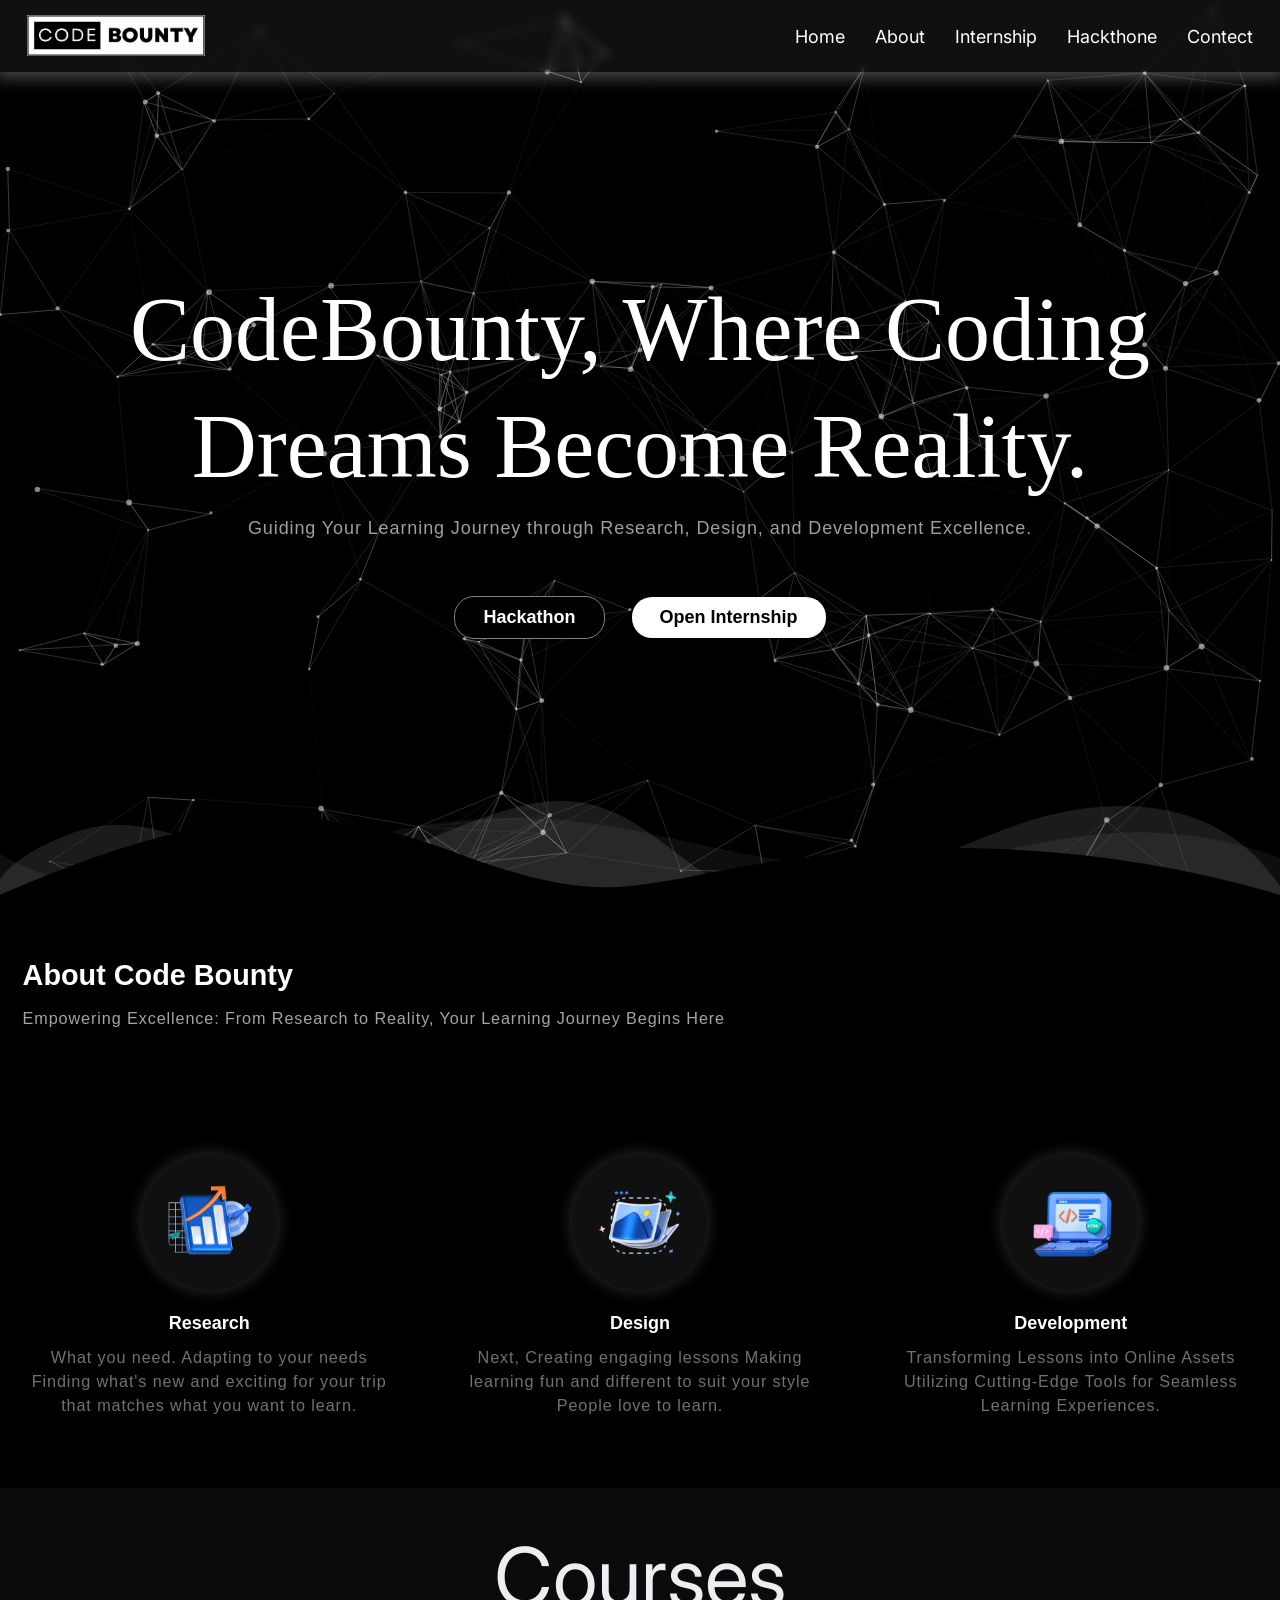
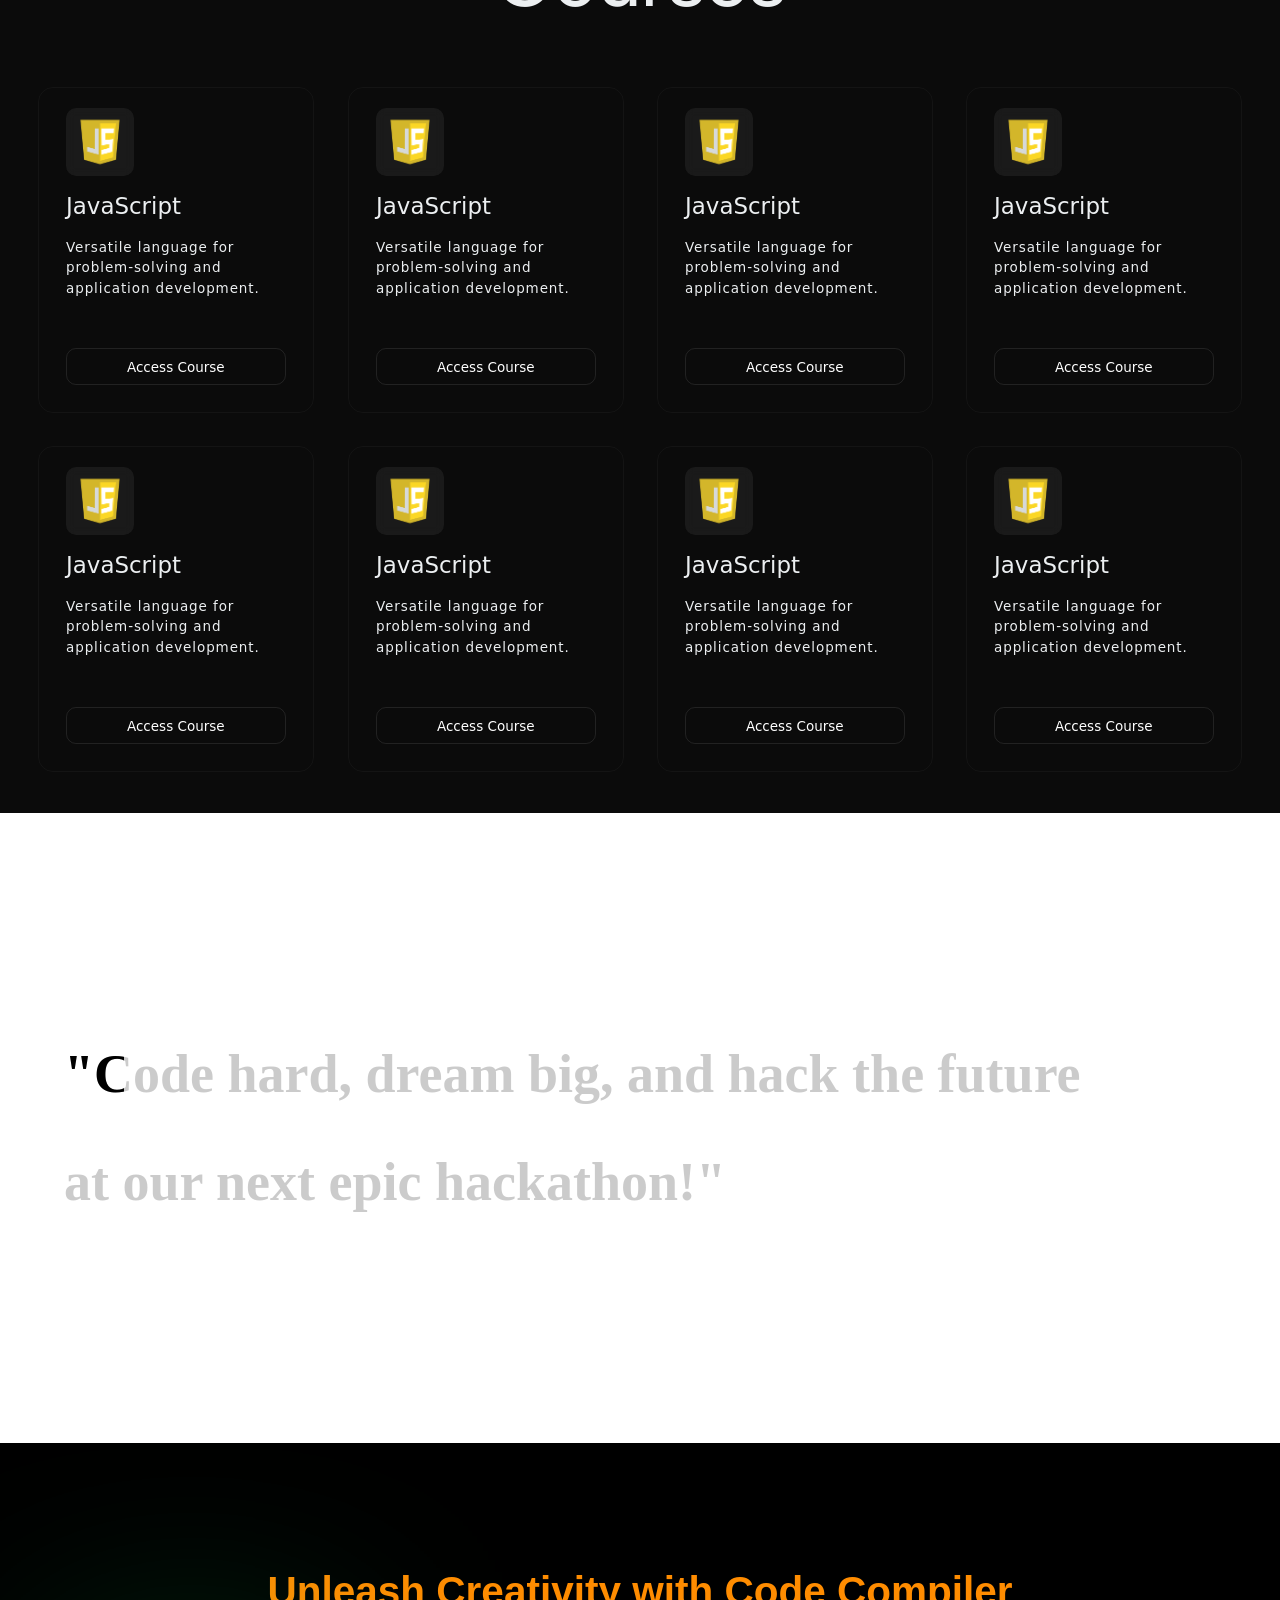
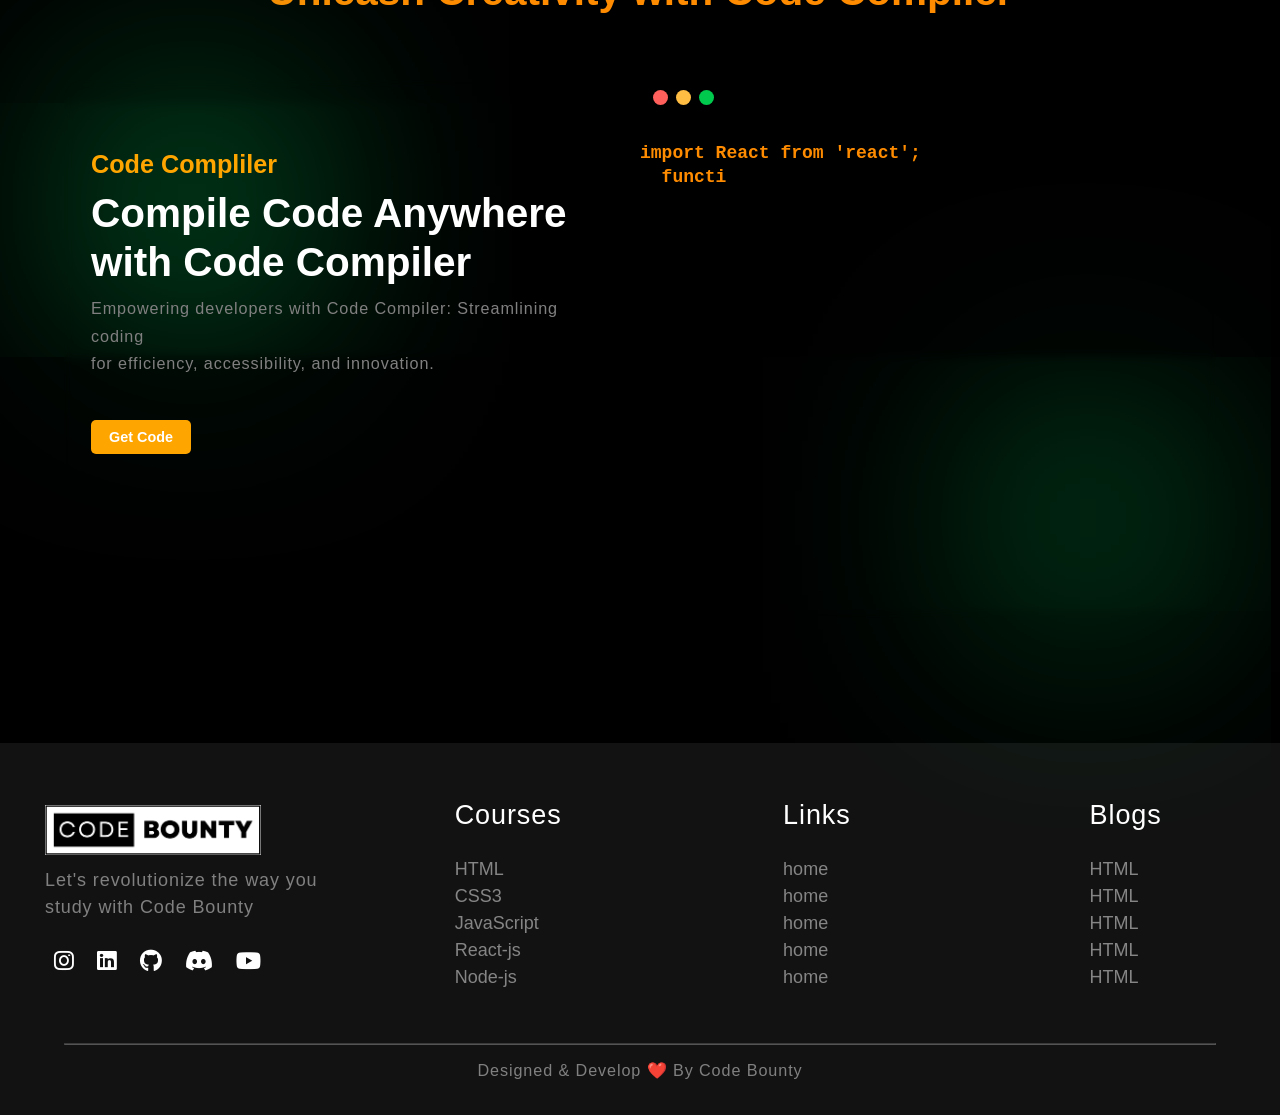
<file: index.html>
<!DOCTYPE html>
<html lang="en">

<head>
  <meta charset="UTF-8">
  <meta name="viewport" content="width=device-width, initial-scale=1.0">
  <title>Code Bounty</title>
  <link rel="stylesheet" href="./css/style.css">
  <link rel="stylesheet" href="./css/meadia.css">
  <link rel="stylesheet" href="./css/nav.css">
  <link rel="stylesheet" href="./css/utility.css">
  <link rel="stylesheet" href="https://cdnjs.cloudflare.com/ajax/libs/font-awesome/6.5.1/css/all.min.css"
    integrity="sha512-DTOQO9RWCH3ppGqcWaEA1BIZOC6xxalwEsw9c2QQeAIftl+Vegovlnee1c9QX4TctnWMn13TZye+giMm8e2LwA=="
    crossorigin="anonymous" referrerpolicy="no-referrer" />
</head>

<body>

  <!-- particles.js container -->
  <div id="particles-js"></div> <!-- stats - count particles -->
  <div class="container">
    <div class="nav-bar">
      <div class="logo-div">
        <img src="./img/logo2.png" alt="">
      </div>
      <div class="mobile-nav">
        <nav>
          <i class="fa-solid fa-xmark" id="close"></i>
          <ul>
            <li><a href="./index.html">home</a></li>
            <li><a href="./about.html">about</a></li>
            <li><a href="./internship.html">internship</a></li>
            <li><a href="./hackthone.html">hackthone</a></li>
            <li><a href="./contect.html">contect</a></li>
          </ul>
        </nav>
      </div>
    </div>
  </div>
  <div class="humber-manu">
    <!-- <i class="fa-solid fa-bars" id="open" style="color: rgb(255, 255, 255);"></i> -->
    <input class="menu-icon check-manu" type="checkbox" id="menu-icon" name="menu-icon" />
    <label for="menu-icon"></label>
    <nav class="nav">
      <ul class="pt-5">
        <li><a href="./index.html">home</a></li>
        <li><a href="./about.html">About</a></li>
        <li><a href="./internship.html">internship</a></li>
        <li><a href="./hackthone.html">hackthone</a></li>
        <li><a href="./contect.html">contect</a></li>
      </ul>
    </nav>
  </div>
  <section>

        <!-- ========== Start hero Section ========== -->
    <div class="hero-section">
      <div class="hero-text">
        <h1>CodeBounty, where coding dreams become reality.</h1>
        <div class="hero-text-pera">
          <p>Guiding Your Learning Journey through Research, Design, and Development Excellence.</p>
        </div>
        <div class="hero-btn">
          <a href="./hackthone.html">hackathon</a>
          <a href="./internship.html">open internship</a>
        </div>
      </div>
    </div>
    <div class="custom-shape-divider-bottom-1696162272">
      <svg data-name="Layer 1" xmlns="http://www.w3.org/2000/svg" viewBox="0 0 1200 120" preserveAspectRatio="none">
        <path
          d="M0,0V46.29c47.79,22.2,103.59,32.17,158,28,70.36-5.37,136.33-33.31,206.8-37.5C438.64,32.43,512.34,53.67,583,72.05c69.27,18,138.3,24.88,209.4,13.08,36.15-6,69.85-17.84,104.45-29.34C989.49,25,1113-14.29,1200,52.47V0Z"
          opacity=".25" class="shape-fill-S"></path>
        <path
          d="M0,0V15.81C13,36.92,27.64,56.86,47.69,72.05,99.41,111.27,165,111,224.58,91.58c31.15-10.15,60.09-26.07,89.67-39.8,40.92-19,84.73-46,130.83-49.67,36.26-2.85,70.9,9.42,98.6,31.56,31.77,25.39,62.32,62,103.63,73,40.44,10.79,81.35-6.69,119.13-24.28s75.16-39,116.92-43.05c59.73-5.85,113.28,22.88,168.9,38.84,30.2,8.66,59,6.17,87.09-7.5,22.43-10.89,48-26.93,60.65-49.24V0Z"
          opacity=".5" class="shape-fill-S"></path>
        <path
          d="M0,0V5.63C149.93,59,314.09,71.32,475.83,42.57c43-7.64,84.23-20.12,127.61-26.46,59-8.63,112.48,12.24,165.56,35.4C827.93,77.22,886,95.24,951.2,90c86.53-7,172.46-45.71,248.8-84.81V0Z"
          class="shape-fill-"></path>
      </svg>
    </div>
  </section>

    <!-- ========== end hero Section ========== -->
    <!-- ========== Start about Section ========== -->

    <section class="section-about">
      <div class="about-container">
        <h2 class="section-common-heading-about">About Code Bounty</h2>
        <p class="section-common-subheading-about">
          Empowering Excellence: From Research to Reality, Your Learning Journey Begins Here
        </p>
      </div>

      <div class="about-container grid grid-three--cols">
        <div class="about-div">
          <div class="icon">
            <img src="img/research.png" alt="Code Bounty research team" />
          </div>
          <h3 class="section-common--title">Research</h3>
          <p class="section-common--about-pera">
            What you need. Adapting to your needs Finding what's new and exciting for your trip that matches what you want to learn.
          </p>
        </div>

        <div class="about-div">
          <div class="icon">
            <img src="img/design.png" alt="Code Bounty research team" />
          </div>
          <h3 class="section-common--title">Design</h3>
          <p class="section-common--about-pera">
            Next, Creating engaging lessons Making learning fun and different to suit your style People love to learn.
          </p>
        </div>

        <div class="about-div">
          <div class="icon">
            <img src="img/Coding.png" alt="Code Bounty research team" />
          </div>
          <h3 class="section-common--title">Development</h3>
          <p class="section-common--about-pera">
            Transforming Lessons into Online Assets Utilizing Cutting-Edge Tools for Seamless Learning Experiences.
          </p>
        </div>
      </div>
    </section>

    <!-- ========== End about Section ========== -->


  <!-- start card section -->

  <section id="main-card-section">
    <main class="main flow">
      <h1 class="main__heading">Courses</h1>
      <div class="main__cards cards">
        <div class="cards__inner">

          <div class="cards__card card">
            <img src="./img/javascript.png" alt="">
            <h2 class="card__heading">JavaScript</h2>
            <!-- <p class="card__price">$29.99</p> -->
            <p class="card-pera">
              Versatile language for problem-solving and application development.
            </p>
            <a href="#ultimate" class="card__cta cta">Access Course</a>
          </div>

          <div class="cards__card card">
            <img src="./img/javascript.png" alt="">
            <h2 class="card__heading">JavaScript</h2>
            <!-- <p class="card__price">$29.99</p> -->
            <p class="card-pera">
              Versatile language for problem-solving and application development.
            </p>
            <a href="#ultimate" class="card__cta cta">Access Course</a>
          </div>

          <div class="cards__card card">
            <img src="./img/javascript.png" alt="">
            <h2 class="card__heading">JavaScript</h2>
            <!-- <p class="card__price">$29.99</p> -->
            <p class="card-pera">
              Versatile language for problem-solving and application development.
            </p>
            <a href="#ultimate" class="card__cta cta">Access Course</a>
          </div>

          <div class="cards__card card">
            <img src="./img/javascript.png" alt="">
            <h2 class="card__heading">JavaScript</h2>
            <!-- <p class="card__price">$29.99</p> -->
            <p class="card-pera">
              Versatile language for problem-solving and application development.
            </p>
            <a href="#ultimate" class="card__cta cta">Access Course</a>
          </div>

          <div class="cards__card card">
            <img src="./img/javascript.png" alt="">
            <h2 class="card__heading">JavaScript</h2>
            <!-- <p class="card__price">$29.99</p> -->
            <p class="card-pera">
              Versatile language for problem-solving and application development.
            </p>
            <a href="#ultimate" class="card__cta cta">Access Course</a>
          </div>

          <div class="cards__card card">
            <img src="./img/javascript.png" alt="">
            <h2 class="card__heading">JavaScript</h2>
            <!-- <p class="card__price">$29.99</p> -->
            <p class="card-pera">
              Versatile language for problem-solving and application development.
            </p>
            <a href="#ultimate" class="card__cta cta">Access Course</a>
          </div>

          <div class="cards__card card">
            <img src="./img/javascript.png" alt="">
            <h2 class="card__heading">JavaScript</h2>
            <!-- <p class="card__price">$29.99</p> -->
            <p class="card-pera">
              Versatile language for problem-solving and application development.
            </p>
            <a href="#ultimate" class="card__cta cta">Access Course</a>
          </div>

          <div class="cards__card card">
            <img src="./img/javascript.png" alt="">
            <h2 class="card__heading">JavaScript</h2>
            <!-- <p class="card__price">$29.99</p> -->
            <p class="card-pera">
              Versatile language for problem-solving and application development.
            </p>
            <a href="#ultimate" class="card__cta cta">Access Course</a>
          </div>
        </div>

        <div class="overlay cards__inner"></div>
      </div>
    </main>
  </section>

  <!-- end card section -->

  <!-- start code line section -->
  <section class="tagline-section">
    <div class="tagline">
      <div class="text-area">
        <h1>"Code hard, dream big, and hack the future</h1>
        <h2>at our next epic hackathon!"</h2>
      </div>
      <div class="text-area-hover">
        <h1>"Code hard, dream big, and hack the future</h1>
        <h2>at our next epic hackathon!"</h2>
      </div>
      <!-- <span class="hii"> -->
      </span>
    </div>
  </section>
  <!-- end tagline section -->

  <!-- ========== Start typewriter Section ========== -->
  <section class="type-writer-section">
    <div class="type-section-heading">
      <h2>Unleash Creativity with Code Compiler</h2>
    </div>
    <span id="back-effect-1"></span>
    <span id="back-effect-2"></span>
    <div class="type-rider-div ">
      <div class="type-writer-content">
        <div class="type-rider-content-compiler">
          <span>Code Compliler</span>
          <h3>Compile Code Anywhere <br>with Code Compiler</h3>
          <p>Empowering developers with Code Compiler: Streamlining coding <br>for efficiency, accessibility, and
            innovation.</p>
          <div class="typerider-btn">
            <button src="./internship.html">Get Code</button>
          </div>

        </div>
      </div>
      <div class="type-rider-card">
        <div class="tools">
          <div class="circle">
            <span class="red box"></span>
          </div>
          <div class="circle">
            <span class="yellow box"></span>
          </div>
          <div class="circle">
            <span class="green box"></span>
          </div>
        </div>
        <div class="card__content">
          <pre id="react-code"></pre>
        </div>
      </div>
    </div>
  </section>

  <!-- ========== End typerrider Section ========== -->
  <!-- ========== Start   FOOTER Section ========== -->
  <footer>
    <div class="container grid grid-four--cols">
      <div class="footer-1--div">
        <div class="logo-brand">
          <a href="index.html" class="footer-subheading"><img src="./img/logo2.png" alt="main-logo"></a>
        </div>
        <p class="footer-pera">Let's revolutionize the way you study with Code Bounty</p>
        <div class="social-media">
          <div class="social-icon">
            <i class="fa-brands fa-instagram"></i>
            <i class="fa-brands fa-linkedin"></i>
            <i class="fa-brands fa-github"></i>
            <i class="fa-brands fa-discord"></i>
            <i class="fa-brands fa-youtube"></i>
          </div>
        </div>
      </div>

      <div class="footer-2--div">
        <p class="footer-subheading"> Courses </p>
        <ul>
          <li> <a href="index.html"> HTML </a> </li>
          <li> <a href="index.html"> CSS3 </a> </li>
          <li> <a href="index.html"> JavaScript </a> </li>
          <li> <a href="index.html"> React-js </a> </li>
          <li> <a href="index.html"> Node-js </a> </li>
          <!-- <li> <a href="index.html"> MongoDB </a> </li> -->
        </ul>

      </div>


      <div class="footer-3--div">
        <p class="footer-subheading"> Links </p>
        <ul>
          <li> <a href="index.html"> home </a> </li>
          <li> <a href="index.html"> home </a> </li>
          <li> <a href="index.html"> home </a> </li>
          <li> <a href="index.html"> home </a> </li>
          <li> <a href="index.html"> home </a> </li>
        </ul>

      </div>

      <div class="footer-4--div">
        <p class="footer-subheading"> Blogs </p>
        <ul>
          <li> <a href="index.html"> HTML </a> </li>
          <li> <a href="index.html"> HTML </a> </li>
          <li> <a href="index.html"> HTML </a> </li>
          <li> <a href="index.html"> HTML </a> </li>
          <li> <a href="index.html"> HTML </a> </li>
        </ul>

      </div>

    </div>
    <hr>
    <div class="copy-right">
      <p>Designed & Develop ❤️ By Code Bounty</p>
    </div>
  </footer>


  <!-- ========== End   FOOTER Section ========== -->







  <script src="./js/partical.min.js"></script>
  <script src="http://threejs.org/examples/js/libs/stats.min.js"></script>
  <script src="./js/gsap.min.js"></script>
  <script src="./js/ScrollTrigger.min.js"></script>
  <!-- <script src="./js/descrambler.js"></script> -->
  <script src="./js/lenis.min.js"></script>
  <script src="./js/gsap.js"></script>
  <script src="./js/vanilla-tilt.js"></script>
  <script src="./js/app.js"></script>
  <script src="./js/index.js"></script>
</body>

</html>
</file>
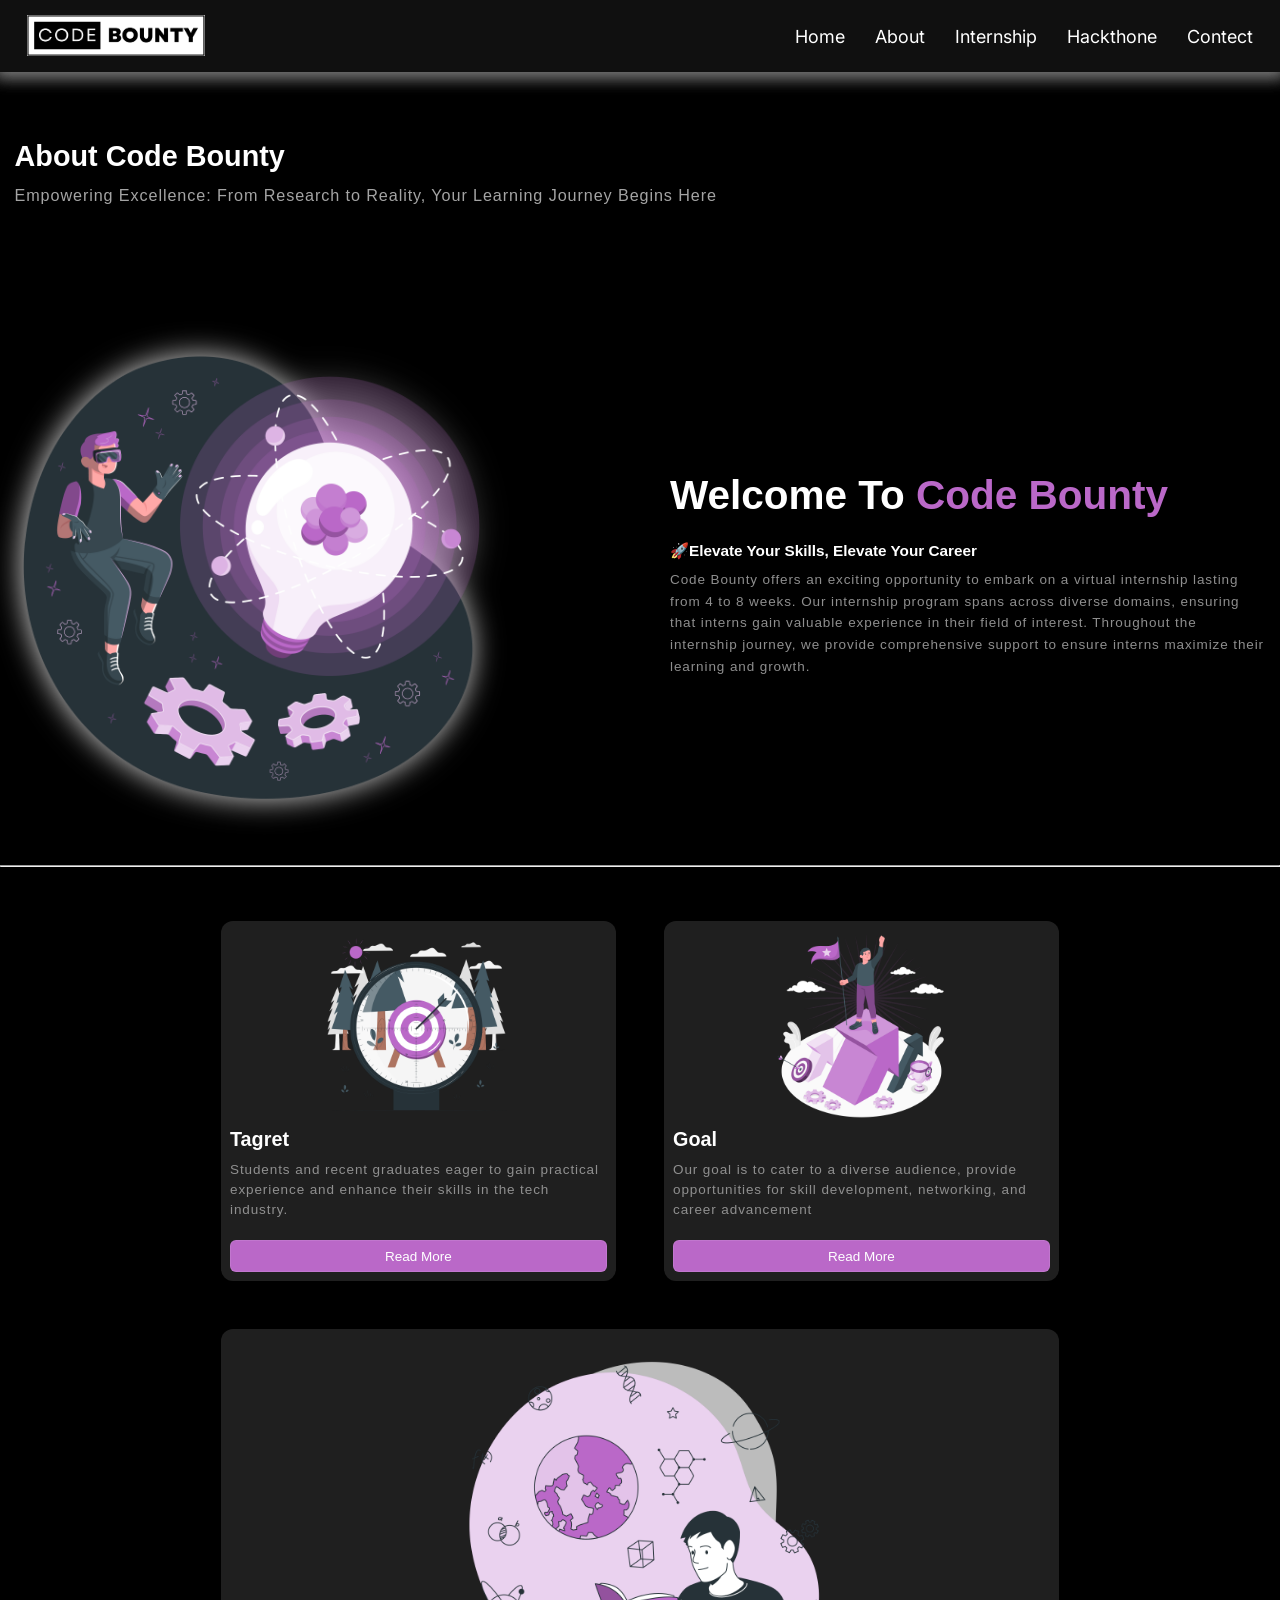
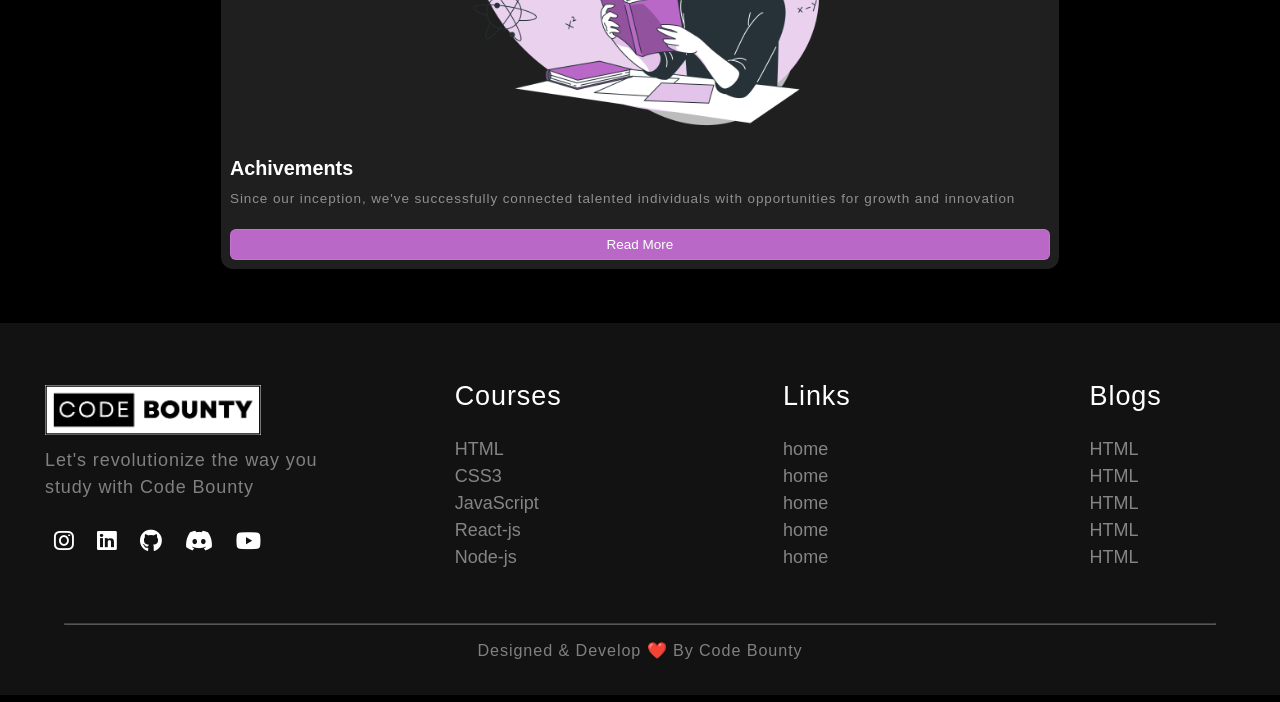
<file: about.html>
<!DOCTYPE html>
<html lang="en">

<head>
  <meta charset="UTF-8">
  <meta name="viewport" content="width=device-width, initial-scale=1.0">
  <title>Code Bounty</title>
  <link rel="stylesheet" href="./css/style.css">
  <link rel="stylesheet" href="./css/meadia.css">
  <link rel="stylesheet" href="./css/nav.css">
  <link rel="stylesheet" href="./css/utility.css">
  <link rel="stylesheet" href="./css/about.css">
  <link rel="stylesheet" href="https://cdnjs.cloudflare.com/ajax/libs/font-awesome/6.5.1/css/all.min.css"
    integrity="sha512-DTOQO9RWCH3ppGqcWaEA1BIZOC6xxalwEsw9c2QQeAIftl+Vegovlnee1c9QX4TctnWMn13TZye+giMm8e2LwA=="
    crossorigin="anonymous" referrerpolicy="no-referrer" />
</head>

<body>


  <!-- ========== Start NAVBAR Section ========== -->
  <header>
    <div class="all-container">
      <div class="nav-bar">
        <div class="logo-div">
          <img src="./img/logo2.png" alt="">
        </div>
        <div class="mobile-nav">
          <nav>
            <i class="fa-solid fa-xmark" id="close"></i>
            <ul>
              <li><a href="./index.html">home</a></li>
              <li><a href="./about.html">about</a></li>
              <li><a href="./internship.html">internship</a></li>
              <li><a href="./hackthone.html">hackthone</a></li>
              <li><a href="./contect.html">contect</a></li>
            </ul>
          </nav>
        </div>
      </div>
    </div>
    <div class="humber-manu">
      <!-- <i class="fa-solid fa-bars" id="open" style="color: rgb(255, 255, 255);"></i> -->
      <input class="menu-icon check-manu" type="checkbox" id="menu-icon" name="menu-icon" />
      <label for="menu-icon"></label>
      <nav class="nav">
        <ul class="pt-5">
          <li><a href="./index.html">home</a></li>
          <li><a href="./about.html">About</a></li>
          <li><a href="./internship.html">internship</a></li>
          <li><a href="./hackthone.html">hackthone</a></li>
          <li><a href="./contect.html">contect</a></li>
        </ul>
      </nav>
    </div>
  </header>
  <!-- ========== END NAVBAR Section ========== -->

  <!-- ========== Start About Section ========== -->

  <section class="about-section " id="About">
    <div class="about-container ">
      <h2 class="section-common-heading-about">About Code Bounty</h2>
      <p class="about-section-common-subheading">
        Empowering Excellence: From Research to Reality, Your Learning Journey Begins Here
      </p>
    </div>
    <div class="about-container two-coloum ">
      <div class="about-img" data-aos="fade-up">
        <img src="./img/Innovation-amico (1).png" alt="about-img">
      </div>
      <div class="about-text">
        <h2>Welcome To <span>Code Bounty</span></h2>
        <span>🚀Elevate Your Skills, Elevate Your Career</span>
        <p>
          <!-- Stay ahead of the curve with our meticulously curated courses, created and delivered by industry
                  experts. From HTML and CSS to JavaScript and beyond, our comprehensive curriculum ensures that you
                  acquire the skills demanded by today's tech landscape. Elevate your career prospects and become a
                  sought-after web developer -->
          Code Bounty offers an exciting opportunity to embark on a virtual internship lasting from 4 to 8 weeks. Our
          internship program spans across diverse domains, ensuring that interns gain valuable experience in their field
          of interest. Throughout the internship journey, we provide comprehensive support to ensure interns maximize
          their learning and growth.
        </p>
      </div>
    </div>
  </section>
<HR></HR>
     <!-- second  -->
     <div class="second">
      <div id="about-second-cards">
        <div class="about-second-main-card">
          <div class="card-content">
            <div class="card-img">
              <img src="img/target.png" alt="target-img" width="50%">
            </div>
            <h1>Tagret</h1>
            <p>Students and recent graduates eager to gain practical experience and enhance their skills in the tech
              industry.</p>
            <a href="#" id="trigger">
              <span>Read More</span>
            </a>
            <!-- Modal -->
            <div class="modal__wrapper">
              <div class="modal__container">
                <button class="close">&times;</button>
                <h2 class="modal-heading">Target</h2>
                <p>Our platform is tailored for students, recent graduates, tech enthusiasts, companies seeking talent,
                  and industry professionals eager to engage with the tech community. Whether you're looking to gain
                  practical experience, showcase your skills, find fresh talent, or contribute your expertise as a
                  mentor, our hackathons and internship programs offer a valuable opportunity. </p>
              </div>
            </div>
            <!-- Modal -->
          </div>
        </div>
        <div class="about-second-main-card">
          <div class="card-content">
            <div class="card-img">
              <img src="img/goal.png" alt="goal-img" width="50%">
            </div>
            <h1>Goal</h1>
            <p>Our goal is to cater to a diverse audience, provide opportunities for skill development, networking, and
              career advancement</p>

            <a href="#" id="trigger1">
              <span>Read More</span>
            </a>
            <!-- Modal -->
            <div class="modal__wrapper">
              <div class="modal__container">
                <button class="close">&times;</button>
                <h2 class="modal-heading">Goal</h2>
                <p>Our goal is to provide a clear understanding of who our platform is designed for, ensuring that
                  students, tech enthusiasts, companies, mentors, and industry professionals alike recognize the value
                  they can gain from participating in our hackathons and internship programs. By defining our target
                  audience and their potential benefits, we aim to attract motivated individuals and foster meaningful
                  connections within the tech community.</p>

              </div>
            </div>
            <!-- Modal -->
          </div>
        </div>
        <div class="about-second-main-card">
          <div class="card-content">
            <div class="card-img">
              <img src="img/achivement.png" alt="achivement-img" width="50%">
            </div>
            <h1>Achivements</h1>

            <p>Since our inception, we've successfully connected talented individuals with opportunities for growth and
              innovation</p>

            <a href="#" id="trigger2" onclick="trigger2">
              <span>Read More</span>
            </a>
            <!-- Modal -->
            <div class="modal__wrapper">
              <div class="modal__container">
                <button class="close">&times;</button>
                <h2 class="modal-heading">Achievement</h2>
                <p>Since our inception, we've successfully connected talented individuals with opportunities for growth
                  and innovation. Our hackathons have produced groundbreaking projects, while our internship programs
                  have provided invaluable real-world experience to aspiring technologists. We're proud to have
                  facilitated countless success stories, from participants securing internships at top tech companies to
                  teams winning prestigious competitions.</p>

              </div>
            </div>
            <!-- Modal -->
          </div>
        </div>
      </div>
    </div>
    <!-- second  -->

  <!-- ========== End About Section ========== -->

  <!-- ========== Start   FOOTER Section ========== -->

  <footer>
    <div class="container grid grid-four--cols">
      <div class="footer-1--div">
        <div class="logo-brand">
          <a href="index.html" class="footer-subheading"><img src="./img/logo2.png" alt="main-logo"></a>
        </div>
        <p class="footer-pera">Let's revolutionize the way you study with Code Bounty</p>
        <div class="social-media">
          <div class="social-icon">
            <i class="fa-brands fa-instagram"></i>
            <i class="fa-brands fa-linkedin"></i>
            <i class="fa-brands fa-github"></i>
            <i class="fa-brands fa-discord"></i>
            <i class="fa-brands fa-youtube"></i>
          </div>
        </div>
      </div>

      <div class="footer-2--div">
        <p class="footer-subheading"> Courses </p>
        <ul>
          <li> <a href="index.html"> HTML </a> </li>
          <li> <a href="index.html"> CSS3 </a> </li>
          <li> <a href="index.html"> JavaScript </a> </li>
          <li> <a href="index.html"> React-js </a> </li>
          <li> <a href="index.html"> Node-js </a> </li>
          <!-- <li> <a href="index.html"> MongoDB </a> </li> -->
        </ul>

      </div>


      <div class="footer-3--div">
        <p class="footer-subheading"> Links </p>
        <ul>
          <li> <a href="index.html"> home </a> </li>
          <li> <a href="index.html"> home </a> </li>
          <li> <a href="index.html"> home </a> </li>
          <li> <a href="index.html"> home </a> </li>
          <li> <a href="index.html"> home </a> </li>
        </ul>

      </div>

      <div class="footer-4--div">
        <p class="footer-subheading"> Blogs </p>
        <ul>
          <li> <a href="index.html"> HTML </a> </li>
          <li> <a href="index.html"> HTML </a> </li>
          <li> <a href="index.html"> HTML </a> </li>
          <li> <a href="index.html"> HTML </a> </li>
          <li> <a href="index.html"> HTML </a> </li>
        </ul>

      </div>

    </div>
    <hr>
    <div class="copy-right">
      <p>Designed & Develop ❤️ By Code Bounty</p>
    </div>
  </footer>


  <!-- ========== End   FOOTER Section ========== -->

  <script src="./js/partical.min.js"></script>
  <script src="http://threejs.org/examples/js/libs/stats.min.js"></script>
  <script src="./js/gsap.min.js"></script>
  <script src="./js/ScrollTrigger.min.js"></script>
  <!-- <script src="./js/descrambler.js"></script> -->
  <script src="./js/lenis.min.js"></script>
  <script src="./js/gsap.js"></script>
  <script src="./js/app.js"></script>
  <script src="./js/about.js"></script>ri
  <script src="./js/index.js"></script>
</body>

</html>
</file>
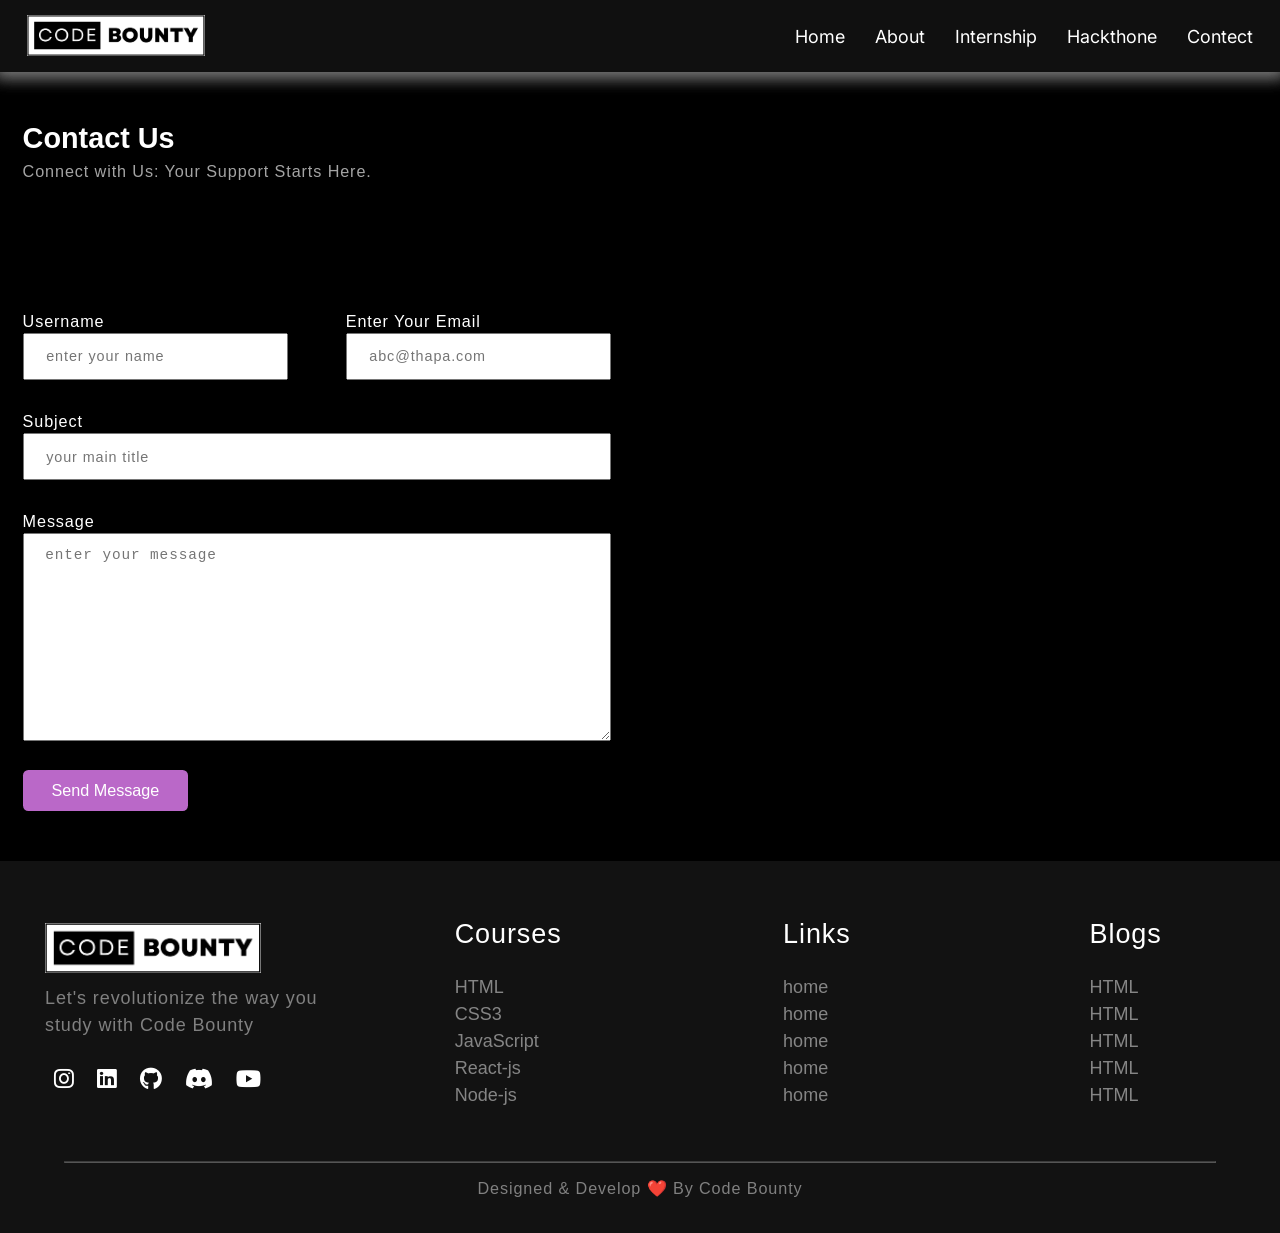
<file: contect.html>
<!DOCTYPE html>
<html lang="en">

<head>
    <meta charset="UTF-8">
    <meta name="viewport" content="width=device-width, initial-scale=1.0">
    <title>Code Bounty</title>
    <link rel="stylesheet" href="./css/style.css">
    <link rel="stylesheet" href="./css/meadia.css">
    <link rel="stylesheet" href="./css/nav.css">
    <link rel="stylesheet" href="./css/utility.css">
    <link rel="stylesheet" href="https://cdnjs.cloudflare.com/ajax/libs/font-awesome/6.5.1/css/all.min.css"
        integrity="sha512-DTOQO9RWCH3ppGqcWaEA1BIZOC6xxalwEsw9c2QQeAIftl+Vegovlnee1c9QX4TctnWMn13TZye+giMm8e2LwA=="
        crossorigin="anonymous" referrerpolicy="no-referrer" />
</head>

<body>


    <!-- ========== Start NAVBAR Section ========== -->
    <header>
        <div class="all-container">
            <div class="nav-bar">
                <div class="logo-div">
                    <img src="./img/logo2.png" alt="">
                </div>
                <div class="mobile-nav">
                    <nav>
                        <i class="fa-solid fa-xmark" id="close"></i>
                        <ul>
                            <li><a href="./index.html">home</a></li>
                            <li><a href="./about.html">about</a></li>
                            <li><a href="./internship.html">internship</a></li>
                            <li><a href="./hackthone.html">hackthone</a></li>
                            <li><a href="./contect.html">contect</a></li>
                        </ul>
                    </nav>
                </div>
            </div>
        </div>
        <div class="humber-manu">
            <!-- <i class="fa-solid fa-bars" id="open" style="color: rgb(255, 255, 255);"></i> -->
            <input class="menu-icon check-manu" type="checkbox" id="menu-icon" name="menu-icon" />
            <label for="menu-icon"></label>
            <nav class="nav">
                <ul class="pt-5">
                    <li><a href="./index.html">home</a></li>
                    <li><a href="./about.html">About</a></li>
                    <li><a href="./internship.html">internship</a></li>
                    <li><a href="./hackthone.html">hackthone</a></li>
                    <li><a href="./contect.html">contect</a></li>
                </ul>
            </nav>
        </div>
    </header>
    <!-- ========== END NAVBAR Section ========== -->

    <!-- ========== START CONTENT Section ========== -->

    <!-- ========== Start contact Section ========== -->

    <div class="section-contact">
        <div class="contect-container">
            <h2 class="section-common-heading">Contact Us</h2>
            <p class="section-common-subheading">
                Connect with Us: Your Support Starts Here.
            </p>
        </div>

        <div class="contect-container grid grid-two--cols">
            <div class="contact-content">
                <form action="https://formspree.io/f/xyyqbjej" method="POST">
                    <div class="grid grid-two--cols mb-3">
                        <div>
                            <label for="username">username</label>
                            <input type="text" name="username" id="username" required autocomplete="off"
                                placeholder="enter your name" />
                        </div>

                        <div>
                            <label for="email">enter your email</label>
                            <input type="email" name="email" id="email" autocomplete="off" required
                                placeholder="abc@thapa.com" />
                        </div>
                    </div>

                    <div class="mb-3">
                        <label for="subject">subject</label>
                        <input type="text" name="subject" id="subject" placeholder="your main title" />
                    </div>

                    <div class="mb-3">
                        <label for="message">message</label>
                        <textarea name="message" id="message" cols="30" rows="10"
                            placeholder="enter your message"></textarea>
                    </div>

                    <div>
                        <button type="submit" class="btn btn-submit">send message</button>
                    </div>
                </form>
            </div>

            <div class="contact-map">
                <iframe
                    src="https://www.google.com/maps/embed?pb=!1m18!1m12!1m3!1d235527.49482607463!2d75.69903738855072!3d22.72388828988633!2m3!1f0!2f0!3f0!3m2!1i1024!2i768!4f13.1!3m3!1m2!1s0x3962fcad1b410ddb%3A0x96ec4da356240f4!2sIndore%2C%20Madhya%20Pradesh!5e0!3m2!1sen!2sin!4v1710346097563!5m2!1sen!2sin"
                    width="100%" height="500" style="border:0;" allowfullscreen="" loading="lazy"
                    referrerpolicy="no-referrer-when-downgrade"></iframe>
            </div>
        </div>
    </div>

    <!-- ========== End contact Section ========== -->


    <!-- ========== END CONTENT Section ========== -->

    <!-- ========== Start   FOOTER Section ========== -->

    <footer>
        <div class="container grid grid-four--cols">
            <div class="footer-1--div">
                <div class="logo-brand">
                    <a href="index.html" class="footer-subheading"><img src="./img/logo2.png" alt="main-logo"></a>
                </div>
                <p class="footer-pera">Let's revolutionize the way you study with Code Bounty</p>
                <div class="social-media">
                    <div class="social-icon">
                        <i class="fa-brands fa-instagram"></i>
                        <i class="fa-brands fa-linkedin"></i>
                        <i class="fa-brands fa-github"></i>
                        <i class="fa-brands fa-discord"></i>
                        <i class="fa-brands fa-youtube"></i>
                    </div>
                </div>
            </div>

            <div class="footer-2--div">
                <p class="footer-subheading"> Courses </p>
                <ul>
                    <li> <a href="index.html"> HTML </a> </li>
                    <li> <a href="index.html"> CSS3 </a> </li>
                    <li> <a href="index.html"> JavaScript </a> </li>
                    <li> <a href="index.html"> React-js </a> </li>
                    <li> <a href="index.html"> Node-js </a> </li>
                    <!-- <li> <a href="index.html"> MongoDB </a> </li> -->
                </ul>

            </div>


            <div class="footer-3--div">
                <p class="footer-subheading"> Links </p>
                <ul>
                    <li> <a href="index.html"> home </a> </li>
                    <li> <a href="index.html"> home </a> </li>
                    <li> <a href="index.html"> home </a> </li>
                    <li> <a href="index.html"> home </a> </li>
                    <li> <a href="index.html"> home </a> </li>
                </ul>

            </div>

            <div class="footer-4--div">
                <p class="footer-subheading"> Blogs </p>
                <ul>
                    <li> <a href="index.html"> HTML </a> </li>
                    <li> <a href="index.html"> HTML </a> </li>
                    <li> <a href="index.html"> HTML </a> </li>
                    <li> <a href="index.html"> HTML </a> </li>
                    <li> <a href="index.html"> HTML </a> </li>
                </ul>

            </div>

        </div>
        <hr>
        <div class="copy-right">
            <p>Designed & Develop ❤️ By Code Bounty</p>
        </div>
    </footer>


    <!-- ========== End   FOOTER Section ========== -->

    <script src="./js/partical.min.js"></script>
    <script src="http://threejs.org/examples/js/libs/stats.min.js"></script>
    <script src="./js/gsap.min.js"></script>
    <script src="./js/ScrollTrigger.min.js"></script>
    <!-- <script src="./js/descrambler.js"></script> -->
    <script src="./js/lenis.min.js"></script>
    <script src="./js/gsap.js"></script>
    <script src="./js/app.js"></script>
    <script src="./js/index.js"></script>
</body>

</html>
</file>
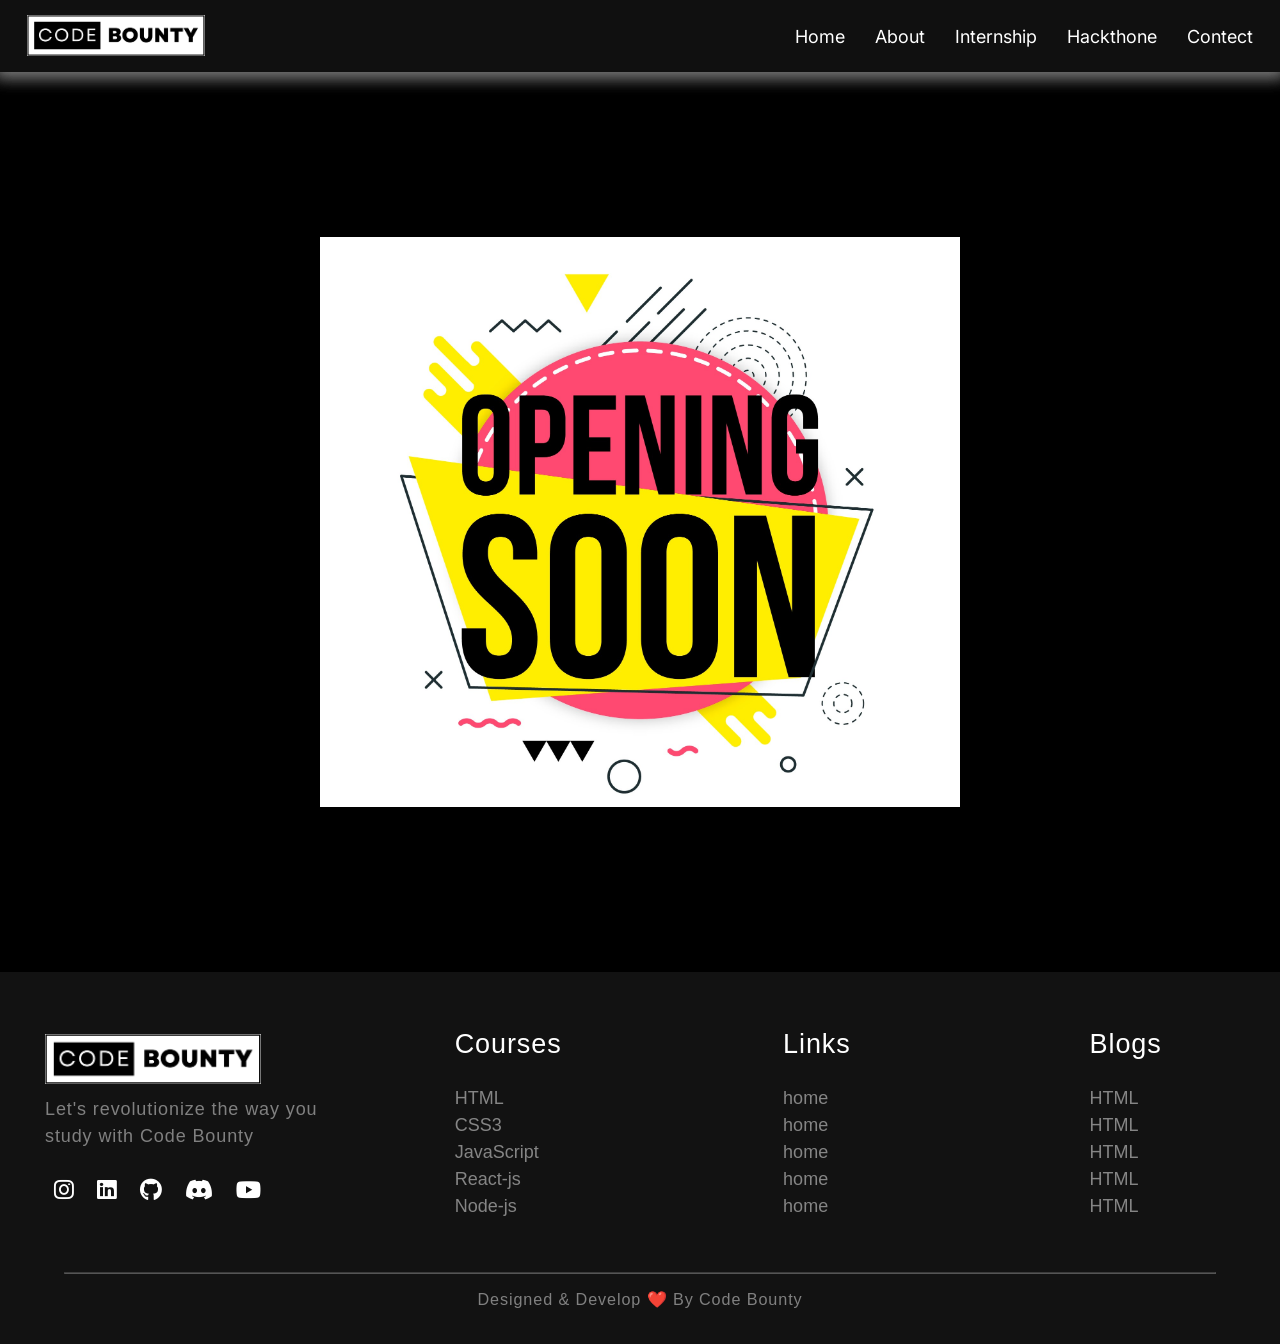
<file: hackthone.html>
<!DOCTYPE html>
<html lang="en">

<head>
    <meta charset="UTF-8">
    <meta name="viewport" content="width=device-width, initial-scale=1.0">
    <title>Code Bounty</title>
    <link rel="stylesheet" href="./css/style.css">
    <link rel="stylesheet" href="./css/meadia.css">
    <link rel="stylesheet" href="./css/nav.css">
    <link rel="stylesheet" href="./css/utility.css">
    <link rel="stylesheet" href="https://cdnjs.cloudflare.com/ajax/libs/font-awesome/6.5.1/css/all.min.css"
        integrity="sha512-DTOQO9RWCH3ppGqcWaEA1BIZOC6xxalwEsw9c2QQeAIftl+Vegovlnee1c9QX4TctnWMn13TZye+giMm8e2LwA=="
        crossorigin="anonymous" referrerpolicy="no-referrer" />
</head>

<body>


    <!-- ========== Start NAVBAR Section ========== -->
    <header>
        <div class="all-container">
            <div class="nav-bar">
              <div class="logo-div">
                <img src="./img/logo2.png" alt="">
              </div>
              <div class="mobile-nav">
                <nav>
                  <i class="fa-solid fa-xmark" id="close"></i>
                  <ul>
                    <li><a href="./index.html">home</a></li>
                    <li><a href="./about.html">about</a></li>
                    <li><a href="./internship.html">internship</a></li>
                    <li><a href="./hackthone.html">hackthone</a></li>
                    <li><a href="./contect.html">contect</a></li>
                  </ul>
                </nav>
              </div>
            </div>
          </div>
          <div class="humber-manu">
            <!-- <i class="fa-solid fa-bars" id="open" style="color: rgb(255, 255, 255);"></i> -->
            <input class="menu-icon check-manu" type="checkbox" id="menu-icon" name="menu-icon" />
            <label for="menu-icon"></label>
            <nav class="nav">
              <ul class="pt-5">
                <li><a href="./index.html">home</a></li>
                <li><a href="./about.html">About</a></li>
                <li><a href="./internship.html">internship</a></li>
                <li><a href="./hackthone.html">hackthone</a></li>
                <li><a href="./contect.html">contect</a></li>
              </ul>
            </nav>
          </div>
    </header>
    <!-- ========== END NAVBAR Section ========== -->

    <!-- ========== START CONTENT Section ========== -->

    <div class="main-content" style="height: 100vh;width: 100%;">
        <img src="./img/comming soon.jpg" alt="comming soon" width="50%">
    </div>

    <!-- ========== END CONTENT Section ========== -->

    <!-- ========== Start   FOOTER Section ========== -->

    <footer>
        <div class="container grid grid-four--cols">
            <div class="footer-1--div">
                <div class="logo-brand">
                    <a href="index.html" class="footer-subheading"><img src="./img/logo2.png" alt="main-logo"></a>
                </div>
                <p class="footer-pera">Let's revolutionize the way you study with Code Bounty</p>
                <div class="social-media">
                    <div class="social-icon">
                        <i class="fa-brands fa-instagram"></i>
                        <i class="fa-brands fa-linkedin"></i>
                        <i class="fa-brands fa-github"></i>
                        <i class="fa-brands fa-discord"></i>
                        <i class="fa-brands fa-youtube"></i>
                    </div>
                </div>
            </div>

            <div class="footer-2--div">
                <p class="footer-subheading"> Courses </p>
                <ul>
                    <li> <a href="index.html"> HTML </a> </li>
                    <li> <a href="index.html"> CSS3 </a> </li>
                    <li> <a href="index.html"> JavaScript </a> </li>
                    <li> <a href="index.html"> React-js </a> </li>
                    <li> <a href="index.html"> Node-js </a> </li>
                    <!-- <li> <a href="index.html"> MongoDB </a> </li> -->
                </ul>

            </div>


            <div class="footer-3--div">
                <p class="footer-subheading"> Links </p>
                <ul>
                    <li> <a href="index.html"> home </a> </li>
                    <li> <a href="index.html"> home </a> </li>
                    <li> <a href="index.html"> home </a> </li>
                    <li> <a href="index.html"> home </a> </li>
                    <li> <a href="index.html"> home </a> </li>
                </ul>

            </div>

            <div class="footer-4--div">
                <p class="footer-subheading"> Blogs </p>
                <ul>
                    <li> <a href="index.html"> HTML </a> </li>
                    <li> <a href="index.html"> HTML </a> </li>
                    <li> <a href="index.html"> HTML </a> </li>
                    <li> <a href="index.html"> HTML </a> </li>
                    <li> <a href="index.html"> HTML </a> </li>
                </ul>

            </div>

        </div>
        <hr>
        <div class="copy-right">
            <p>Designed & Develop ❤️ By Code Bounty</p>
        </div>
    </footer>


    <!-- ========== End   FOOTER Section ========== -->

    <script src="./js/partical.min.js"></script>
    <script src="http://threejs.org/examples/js/libs/stats.min.js"></script>
    <script src="./js/gsap.min.js"></script>
    <script src="./js/ScrollTrigger.min.js"></script>
    <!-- <script src="./js/descrambler.js"></script> -->
    <script src="./js/lenis.min.js"></script>
    <script src="./js/gsap.js"></script>
    <script src="./js/app.js"></script>
    <script src="./js/index.js"></script>
</body>

</html>
</file>
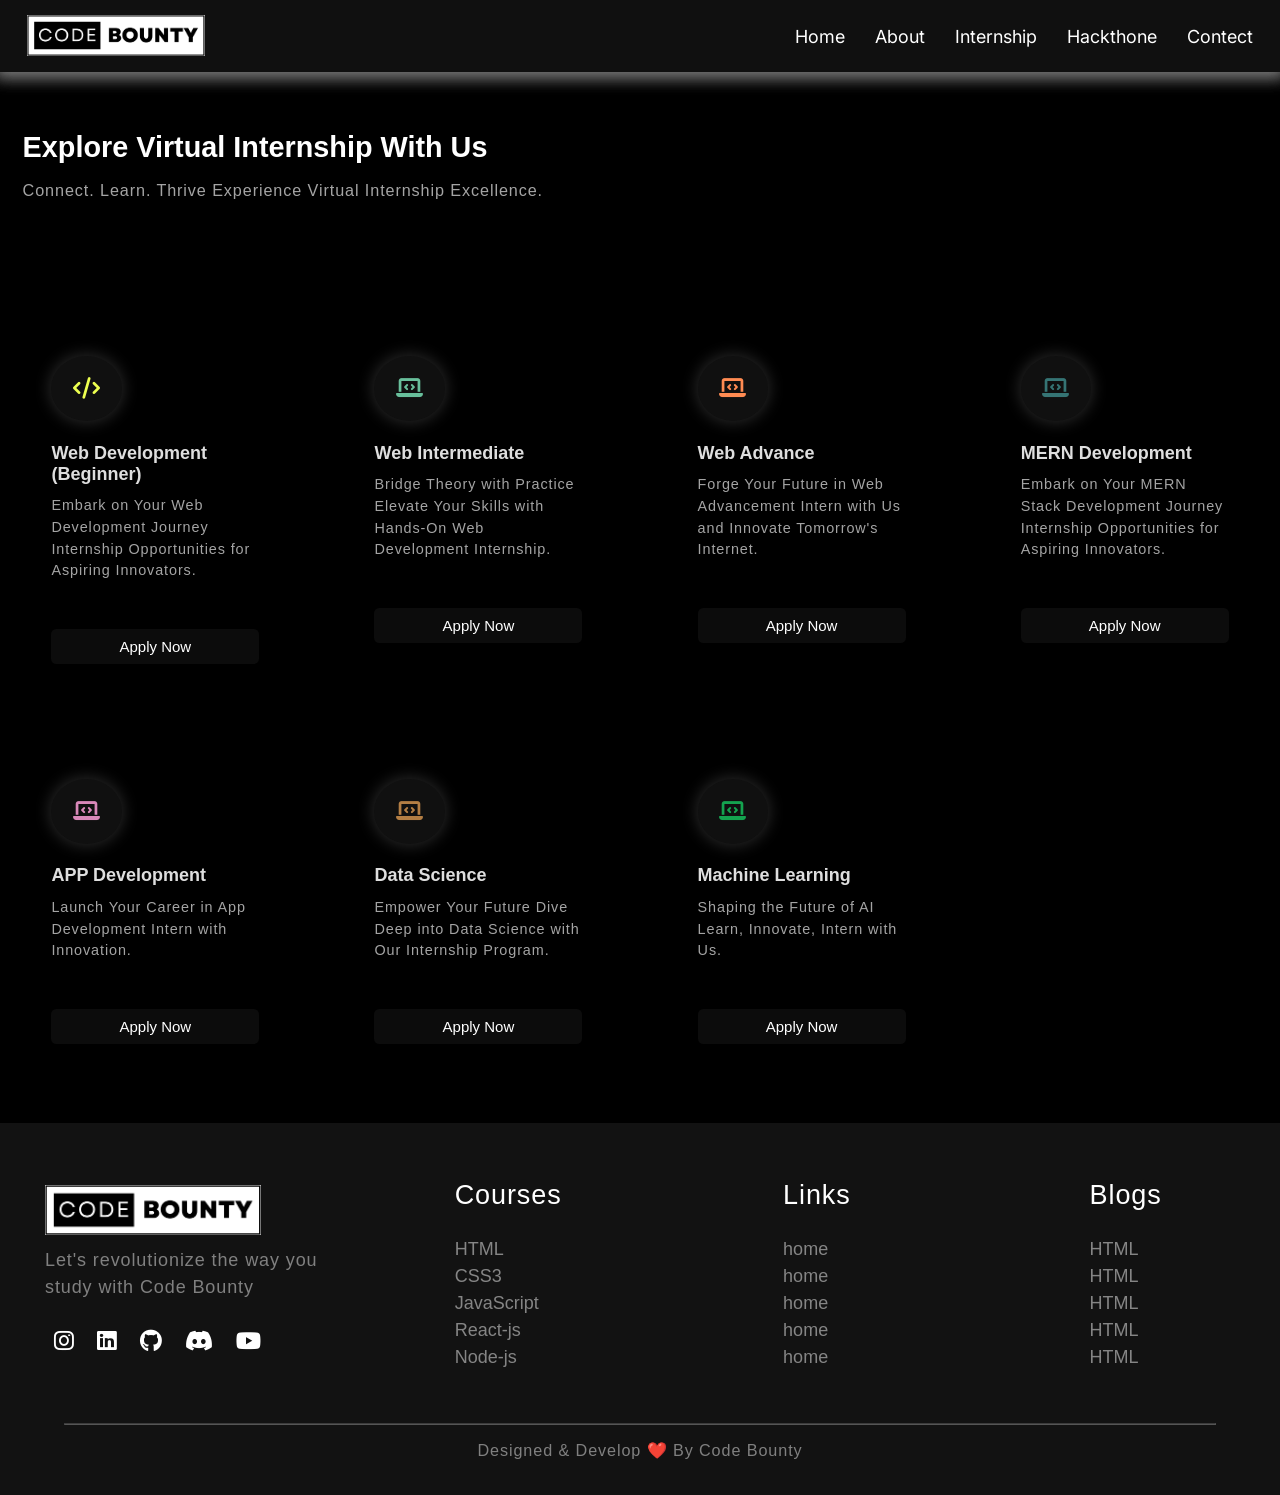
<file: internship.html>
<!DOCTYPE html>
<html lang="en">

<head>
    <meta charset="UTF-8">
    <meta name="viewport" content="width=device-width, initial-scale=1.0">
    <title>Code Bounty</title>
    <link rel="stylesheet" href="./css/style.css">
    <link rel="stylesheet" href="./css/meadia.css">
    <link rel="stylesheet" href="./css/nav.css">
    <link rel="stylesheet" href="./css/utility.css">
    <link rel="stylesheet" href="https://cdnjs.cloudflare.com/ajax/libs/font-awesome/6.5.1/css/all.min.css"
        integrity="sha512-DTOQO9RWCH3ppGqcWaEA1BIZOC6xxalwEsw9c2QQeAIftl+Vegovlnee1c9QX4TctnWMn13TZye+giMm8e2LwA=="
        crossorigin="anonymous" referrerpolicy="no-referrer" />
</head>

<body>


    <!-- ========== Start NAVBAR Section ========== -->
    <header>
        <div class="all-container">
            <div class="nav-bar">
              <div class="logo-div">
                <img src="./img/logo2.png" alt="logo">
              </div>
              <div class="mobile-nav">
                <nav>
                  <i class="fa-solid fa-xmark" id="close"></i>
                  <ul>
                    <li><a href="./index.html">home</a></li>
                    <li><a href="./about.html">about</a></li>
                    <li><a href="./internship.html">internship</a></li>
                    <li><a href="./hackthone.html">hackthone</a></li>
                    <li><a href="./contect.html">contect</a></li>
                  </ul>
                </nav>
              </div>
            </div>
          </div>
          <div class="humber-manu">
            <!-- <i class="fa-solid fa-bars" id="open" style="color: rgb(255, 255, 255);"></i> -->
            <input class="menu-icon check-manu" type="checkbox" id="menu-icon" name="menu-icon" />
            <label for="menu-icon"></label>
            <nav class="nav">
              <ul class="pt-5">
                <li><a href="./index.html">home</a></li>
                <li><a href="./about.html">About</a></li>
                <li><a href="./internship.html">internship</a></li>
                <li><a href="./hackthone.html">hackthone</a></li>
                <li><a href="./contect.html">contect</a></li>
              </ul>
            </nav>
          </div>
    </header>
    <!-- ========== END NAVBAR Section ========== -->

      <!-- ========== Start courses Section ========== -->
      <section class="section-course">
        <div class="course-container">
          <h2 class="section-common-heading-course">Explore Virtual Internship with Us</h2>
          <p class="section-common-subheading">
            Connect. Learn. Thrive Experience Virtual Internship Excellence.
          </p>
        </div>
  
        <div class="course-container grid grid-four--cols">
          <div class="course-div">
            <div class="icon">
              <!-- <i class="fa-brands fa-js"></i> -->
              <i class="fa-solid fa-code"></i>
            </div>
            <h3 class="section-common--title-course">Web Development (Beginner)</h3>
            <p class="section-common--course-pera">
              Embark on Your Web Development Journey Internship Opportunities for Aspiring Innovators.
            </p>
            <div class="internship-btn">
              <a href="https://forms.gle/2FuoCzfHbP3coyjF6"> <button type="submit" class="btn-1 btn-submit">Apply Now</button></a>
            </div>
          </div>
  
          <div class="course-div">
            <div class="icon"><i class="fa-solid fa-laptop-code"></i></div>
            <h3 class="section-common--title-course">Web Intermediate </h3>
            <p class="section-common--course-pera">
              Bridge Theory with Practice Elevate Your Skills with Hands-On Web Development Internship.
            </p>
            <div class="internship-btn">
              <a href="https://forms.gle/2FuoCzfHbP3coyjF6"> <button type="submit" class="btn-1 btn-submit">Apply Now</button></a>
            </div>
          </div>
  
          <div class="course-div">
            <div class="icon"><i class="fa-solid fa-laptop-code"></i></div>
            <h3 class="section-common--title-course">Web Advance</h3>
            <p class="section-common--course-pera">Forge Your Future in Web Advancement Intern with Us and Innovate Tomorrow's Internet.<p>
              <div class="internship-btn">
                <a href="https://forms.gle/2FuoCzfHbP3coyjF6"> <button type="submit" class="btn-1 btn-submit">Apply Now</button></a>
              </div>
          </div>
  
          <div class="course-div">
            <div class="icon"><i class="fa-solid fa-laptop-code"></i></div>
            <h3 class="section-common--title-course">MERN Development</h3>
            <p class="section-common--course-pera">Embark on Your MERN Stack Development Journey Internship Opportunities for Aspiring Innovators.</p>
            <div class="internship-btn">
              <a href="https://forms.gle/2FuoCzfHbP3coyjF6"> <button type="submit" class="btn-1 btn-submit">Apply Now</button></a>
            </div>
          </div>
  
          <div class="course-div"> 
            <div class="icon"><i class="fa-solid fa-laptop-code"></i></i></div>
            <h3 class="section-common--title-course">APP Development</h3>
            <p class="section-common--course-pera">
              Launch Your Career in App Development Intern with Innovation.
            </p>
            <div class="internship-btn">
              <a href="https://forms.gle/2FuoCzfHbP3coyjF6"> <button type="submit" class="btn-1 btn-submit">Apply Now</button></a>
            </div>
          </div>
  
          <div class="course-div">
            <div class="icon"><i class="fa-solid fa-laptop-code"></i></div>
            <h3 class="section-common--title-course">Data Science</h3>
            <p class="section-common--course-pera">Empower Your Future Dive Deep into Data Science with Our Internship Program.</p>
            <div class="internship-btn">
              <a href="https://forms.gle/2FuoCzfHbP3coyjF6"> <button type="submit" class="btn-1 btn-submit">Apply Now</button></a>
            </div>
          </div>
  
          <div class="course-div">
            <div class="icon"><i class="fa-solid fa-laptop-code"></i></div>
            <h3 class="section-common--title-course">Machine Learning</h3>
            <p class="section-common--course-pera">Shaping the Future of AI Learn, Innovate, Intern with Us.</p>
            <div class="internship-btn">
              <a href="https://forms.gle/2FuoCzfHbP3coyjF6"> <button type="submit" class="btn-1 btn-submit">Apply Now</button></a>
            </div>
          </div>
        </div>
      </section>
  
      <!-- ========== End courses Section ========== -->

    <!-- ========== Start   FOOTER Section ========== -->

    <footer>
      <!-- <img src="./img/map.png" alt="footer-back" class="footer-back"> -->
        <div class="container grid grid-four--cols">
            <div class="footer-1--div">
                <div class="logo-brand">
                    <a href="index.html" class="footer-subheading"><img src="./img/logo2.png" alt="main-logo"></a>
                </div>
                <p class="footer-pera">Let's revolutionize the way you study with Code Bounty</p>
                <div class="social-media">
                    <div class="social-icon">
                        <i class="fa-brands fa-instagram"></i>
                        <i class="fa-brands fa-linkedin"></i>
                        <i class="fa-brands fa-github"></i>
                        <i class="fa-brands fa-discord"></i>
                        <i class="fa-brands fa-youtube"></i>
                    </div>
                </div>
            </div>

            <div class="footer-2--div">
                <p class="footer-subheading"> Courses </p>
                <ul>
                    <li> <a href="index.html"> HTML </a> </li>
                    <li> <a href="index.html"> CSS3 </a> </li>
                    <li> <a href="index.html"> JavaScript </a> </li>
                    <li> <a href="index.html"> React-js </a> </li>
                    <li> <a href="index.html"> Node-js </a> </li>
                    <!-- <li> <a href="index.html"> MongoDB </a> </li> -->
                </ul>

            </div>


            <div class="footer-3--div">
                <p class="footer-subheading"> Links </p>
                <ul>
                    <li> <a href="index.html"> home </a> </li>
                    <li> <a href="index.html"> home </a> </li>
                    <li> <a href="index.html"> home </a> </li>
                    <li> <a href="index.html"> home </a> </li>
                    <li> <a href="index.html"> home </a> </li>
                </ul>

            </div>

            <div class="footer-4--div">
                <p class="footer-subheading"> Blogs </p>
                <ul>
                    <li> <a href="index.html"> HTML </a> </li>
                    <li> <a href="index.html"> HTML </a> </li>
                    <li> <a href="index.html"> HTML </a> </li>
                    <li> <a href="index.html"> HTML </a> </li>
                    <li> <a href="index.html"> HTML </a> </li>
                </ul>

            </div>

        </div>
        <hr>
        <div class="copy-right">
            <p>Designed & Develop ❤️ By Code Bounty</p>
        </div>
    </footer>


    <!-- ========== End   FOOTER Section ========== -->

    <script src="./js/partical.min.js"></script>
    <script src="http://threejs.org/examples/js/libs/stats.min.js"></script>
    <script src="./js/gsap.min.js"></script>
    <script src="./js/ScrollTrigger.min.js"></script>
    <!-- <script src="./js/descrambler.js"></script> -->
    <script src="./js/lenis.min.js"></script>
    <script src="./js/gsap.js"></script>
    <script src="./js/app.js"></script>
    <script src="./js/index.js"></script>
</body>

</html>
</file>
<file: css/style.css>
@import url('https://fonts.googleapis.com/css2?family=Inter:wght@100..900&display=swap');

*{
  margin: 0;
  padding: 0;
  box-sizing: border-box;
}

:root {
  --main-heading-color: #0062ff;
  --backgraound-color: #000000;
  --main-heading-color: #ffffff;
  --second-heading-color: rgb(159, 159, 159);
}

html{
  font-size: 62.5%;
}


/* ---- reset ---- */

body {
  margin: 0;
  font: normal 75% Arial, Helvetica, sans-serif;
}
html,body{
  background-color: black;
  width: 100%;
  min-height: 100vh;
}

header .all-contianer{
  height: 0;
}


canvas {
  display: block;
  /* vertical-align: bottom; */
}

/* ---- particles.js container ---- */
#particles-js {
  /* z-index: 222; */
  position: absolute;
  width: 100%;
  height: 100vh;
  background-color: var(--backgraound-color);
  background-image: url("");
  background-repeat: no -repeat;
  background-size: cover;
  background-position: 50% 50%;
}

/* ---- stats.js ---- */
.count-particles {
  /* background: #000022; */
  position: absolute;
  top: 48px;
  left: 0;
  width: 80px;
  /* color: #13e8e9; */
  font-size: 0.8em;
  text-align: left;
  text-indent: 4px;
  line-height: 14px;
  padding-bottom: 2px;
  font-family: Helvetica, Arial, sans-serif;
  font-weight: bold;
}

.js-count-particles {
  font-size: 1.1em;
}

#stats,
.count-particles {
  -webkit-user-select: none;
  margin-top: 5px;
  margin-left: 5px;
}

#stats {
  border-radius: 3px 3px 0 0;
  overflow: hidden;
}

.count-particles {
  border-radius: 0 0 3px 3px;
}
a{
  cursor: pointer;
}

.container {
  position: relative;
  top: 0;
  width: 100%;
  height: 100vh;
  z-index: 5;
  overflow: hidden;
}

.nav-bar {
  display: flex;
  align-items: center;
  justify-content: space-between;
  padding: 4rem 3rem;
  height: 5vh;
  z-index: 1;
  background-color: rgb(171 171 171 / 9%);
  backdrop-filter: blur(5px);
  box-shadow: 0 1px 15px 5px rgba(255, 255, 255, 0.288);
}

/* .logo-div {

  display: flex;
  align-items: center;
  justify-content: center;
  z-index: 2;
} */

.logo-div img {
  width: 40%;
  cursor: pointer;
}

 nav ul {
  display: flex;
  align-items: center;
  justify-content: center;
  gap: 30px;
}

nav ul li {
  list-style: none;
}

nav ul li a {
  text-decoration: none;
  color: rgb(255, 255, 255);
  text-transform: capitalize;
  font-family: "Inter", sans-serif;
  /* font-weight: 500; */
  font-size: 2rem;
}

#close,.humber-manu{
  display: none;
} 
.custom-shape-divider-bottom-1696162272 {

  position: absolute;
  bottom: 0;
  left: 0;
  width: 100%;
  overflow: hidden;
  line-height: 0;
  transform: rotate(180deg);
  /* border: 1px solid red; */
  /* z-index: 1; */
}

.custom-shape-divider-bottom-1696162272 svg {
  position: relative;
  display: block;
  width: calc(100% + 1.3px);
  height: 12rem;
}

.custom-shape-divider-bottom-1696162272 .shape-fill-S {
  fill: #ffffff36;
}
.custom-shape-divider-bottom-1696162272 .shape-fill {
  fill: #000000;
}
.hero-section {
  position: absolute;
  /* position: relative; */
  top: 10vh;
  width: 100%;
  height: 80vh;
  display: flex;
  align-items: center;
  justify-content: center;
  z-index: 5;
  background-color: transparent;

  & .hero-text {
    position: absolute;
    z-index: 2;
    width: 90%;
    height: 80vh;
    /* border: 2px solid red; */
    /* background-color:  rgba(255, 255, 255, 0.018);
    box-shadow: 0 0 10px rgba(255, 255, 255, 0.322);
    backdrop-filter: blur(1px); */
    border-radius: 20px;
    display: flex;
    align-items: center;
    justify-content: center;
    flex-direction: column;
    color: white;

    & h1 {
      text-align: center;
      font-family: "Caveat", cursive;
      font-size: 10rem;
      font-weight: 400;
      text-transform: capitalize;
      line-height: 1.3;
      margin: 10px 0px;
    }

    & .hero-text-pera {
      /* position: absolute; */
      color: white;
      margin:  0 0 20px 0;
      line-height: 1.5;
      /* z-index:; */
    }

    & p {
      font-size: 2rem;
      color: rgb(159, 159, 159);
      text-align: center;
    }
    & .hero-btn {
      margin-top: 1.5rem;
      /* width: inherit; */
      display: flex;
      align-items: center;
      justify-content: center;
      gap: 3rem;
      cursor: pointer;
      z-index: 10;

      & a{
        text-decoration: none;
        padding: 13px;
        background-color: white;
        color: black;
        font-weight: 600;
        text-transform: capitalize;
        font-size: 1.5rem;
        border-radius: 20px;
        cursor: pointer;
      }

      & a:hover{
        background-color: rgb(174, 173, 173);
      }
      & a:first-child{
        background-color: black;
        border: 1px solid gray;
        color: white;
        font-size: 18px;
        padding: 10px 28px;
        cursor: pointer;
      }

      & a:last-child{
        background-color: white;
        color: rgb(0, 0, 0);
        font-size: 18px;
        padding: 10px 28px;
      }
    }
    
  }
}

/***** about Section *****/

.about-container {
  max-width: 142rem;
  margin: 0 auto;
  padding: 5.6rem 2.4rem;
}
.section-about{
  background-color: black;
}
.section-about .grid {
  gap: 6.4rem;
}

.grid-three--cols {
  grid-template-columns: repeat(3, 1fr);
}

.section-about .about-div {
  text-align: center;
}

.section-about img {
  padding: 2.4rem;
  background-color: var(--supporting-color);
  width: 15rem;
  height: auto;
  border-radius: 50%;
  -webkit-border-radius: 50%;
  -moz-border-radius: 50%;
  -ms-border-radius: 50%;
  -o-border-radius: 50%;
  background-color: rgb(171 171 171 / 9%);
  backdrop-filter: blur(5px);
  box-shadow: 0 0 15px 2px rgba(255, 255, 255, 0.151);
  transition: all 0.3s linear;
  -webkit-transition: all 0.3s linear;
  -moz-transition: all 0.3s linear;
  -ms-transition: all 0.3s linear;
  -o-transition: all 0.3s linear;
}

.icon:hover>img {
  transform: rotate(360deg);
  -webkit-transform: rotate(360deg);
  -moz-transform: rotate(360deg);
  -ms-transform: rotate(360deg);
  -o-transform: rotate(360deg);
  /* rotate: 360deg; */
  /* background: linear-gradient(to right, #0575e6, #021b79); */
}

/***** End about Section *****/

/***** course Section *****/

.grid-four--cols {
  grid-template-columns: repeat(4, 1fr);
}
.course-container {
  max-width: 142rem;
  margin: 0 auto;
  padding: 5.6rem 2.4rem;
}

.section-course {
  background-color: var(--backgraound-color);
}

.section-course .grid {
  gap: 3.2rem;
}

.section-course .course-div {
  padding: 3.2rem;
  cursor: pointer;
}

.section-course .course-div:hover {
  background-color: rgb(4, 4, 4);
  box-shadow: rgba(100, 100, 111, 0.2) 0px 7px 29px 0px;;
}
.course-div:nth-child(1) .icon .fa-solid {
  color: #edff50;
  /* background-color: #f6dfce; */
  background-color: rgb(171 171 171 / 9%);
  backdrop-filter: blur(5px);
  box-shadow: 0 0 15px 2px rgba(255, 255, 255, 0.151);
}

.course-div:nth-child(2) .icon .fa-solid {
  color: #68bf9b;
  /* background-color: #e7f6ef; */
  background-color: rgb(171 171 171 / 9%);
  backdrop-filter: blur(5px);
  box-shadow: 0 0 15px 2px rgba(255, 255, 255, 0.151);
}

.course-div:nth-child(3) .icon .fa-solid {
  color: #ff8b52;
  /* background-color: #fbebe8; */
  background-color: rgb(171 171 171 / 9%);
  backdrop-filter: blur(5px);
  box-shadow: 0 0 15px 2px rgba(255, 255, 255, 0.151);
}

.course-div:nth-child(4) .icon .fa-solid {
  color: #357474;
  /* background-color: #ccf7f7; */
  background-color: rgb(171 171 171 / 9%);
  backdrop-filter: blur(5px);
  box-shadow: 0 0 15px 2px rgba(255, 255, 255, 0.151);
}

.course-div:nth-child(5) .icon .fa-solid {
  color: #d988b9;
  /* background-color: rgb(247, 223, 238); */
  background-color: rgb(171 171 171 / 9%);
  backdrop-filter: blur(5px);
  box-shadow: 0 0 15px 2px rgba(255, 255, 255, 0.151);
}

.course-div:nth-child(6) .icon .fa-solid {
  color: #b37e44;
  /* background-color: #f6dfce; */
  background-color: rgb(171 171 171 / 9%);
  backdrop-filter: blur(5px);
  box-shadow: 0 0 15px 2px rgba(255, 255, 255, 0.151);
}

.course-div:nth-child(7) .icon .fa-solid {
  color: #14a34f;
  /* background-color: #dce9fa; */
  background-color: rgb(171 171 171 / 9%);
  backdrop-filter: blur(5px);
  box-shadow: 0 0 15px 2px rgba(255, 255, 255, 0.151);
}

/***** End course Section *****/

/* ---------START CARD CSS------------- */

#main-card-section {
  display: grid;
  width: 100%;
  min-height: 100vh;
  /* place-items: center; */
  font-family: "League Spartan", system-ui, sans-serif;
  font-size: 1.5rem;
  line-height: 1.2;
  background-color: #0b0b0b;
  color: #ddd;
}

/* ul {
  list-style: none;
} */

.main {
  max-width: 100%;
  padding: 3em 1.5em;
}

.main__heading {
  font-family: "Inter", sans-serif;
  font-weight: 400;
  font-size: 6em;
  text-transform: capitalize;
  margin-bottom: 0.75em;
  text-align: center;
  color: #eceff1;
}

.cards {
  position: relative;
}

.cards__inner {
  display: grid;
  grid-template: revert;
  grid-template-columns: repeat(4,1fr);
  /* display: flex; */
  /* justify-content: space-between;
  align-items: center; */
  flex-wrap: wrap;
  padding:  0 2rem;
  gap: 2.5em;
}

.card {
  --flow-space: 0.5em;
  --hsl: var(--hue), var(--saturation), var(--lightness);
  flex: 1 1 14rem;
  padding: 1.5em 2em;
  display: grid;
  /* justify-content: sb; */
  grid-template-rows: auto auto auto 1fr;
  align-items: start;
  gap: 1.25em;
  color: #eceff1;
  /* background-color: #2b2b2b; */
  border: 0.5px solid #eaebec0a;
  border-radius: 15px;
}

.card:nth-child(1) {
  --hue: 165;
  --saturation: 82.26%;
  --lightness: 51.37%;
}

.card:nth-child(2) {
  --hue: 291.34;
  --saturation: 95.9%;
  --lightness: 61.76%;
}

.card:nth-child(3) {
  --hue: 338.69;
  --saturation: 100%;
  --lightness: 48.04%;
}
.card:nth-child(4) {
  --hue: 165;
  --saturation: 82.26%;
  --lightness: 51.37%;
}
.card:nth-child(5) {
  --hue: 291.34;
  --saturation: 95.9%;
  --lightness: 61.76%;
}

.card:nth-child(6) {
  --hue: 338.69;
  --saturation: 100%;
  --lightness: 48.04%;
}
.card:nth-child(7) {
  --hue: 165;
  --saturation: 82.26%;
  --lightness: 51.37%;
}

.card:nth-child(8) {
  --hue: 291.34;
  --saturation: 95.9%;
  --lightness: 61.76%;
}

.card__bullets {
  line-height: 1.4;
}

.card__bullets li::before {
  display: inline-block;
  content: url("data:image/svg+xml,%3Csvg xmlns='http://www.w3.org/2000/svg' viewBox='0 0 512 512' width='16' title='check' fill='%23dddddd'%3E%3Cpath d='M173.898 439.404l-166.4-166.4c-9.997-9.997-9.997-26.206 0-36.204l36.203-36.204c9.997-9.998 26.207-9.998 36.204 0L192 312.69 432.095 72.596c9.997-9.997 26.207-9.997 36.204 0l36.203 36.204c9.997 9.997 9.997 26.206 0 36.204l-294.4 294.401c-9.998 9.997-26.207 9.997-36.204-.001z' /%3E%3C/svg%3E");
  transform: translatey(0.25ch);
  margin-right: 1ch;
}
.card img{
  width: 5em;
  padding: 5px;
  background-color: red;
  border-radius: 10px;
  background-color: rgb(171 171 171 / 9%);
  backdrop-filter: blur(5px);
  /* box-shadow: 0 1px 15px 5px rgba(255, 255, 255, 0.288); */
}

.card__heading {
  font-size: 1.70em;
  font-weight: 500;
}

.card-pera{
  font-size: 1em;
  font-weight: 400;
}

.flow > * + * {
  margin-top: var(--flow-space, 1.25em);
}

.cta {
  display: block;
  align-self: end;
  margin: 1em 0 0.5em 0;
  text-align: center;
  text-decoration: none;
  color: #fff;
  /* background-color: #0d0d0d; */
  border: 1px solid #eaebec1b;
  padding: 0.7em;
  border-radius: 10px;
  font-size: 1.5rem;
  font-weight: 500;
}

.overlay {
  display: grid;
  grid-template: revert;
  grid-template-columns: repeat(4,1fr);
  position: absolute;
  inset: 0;
  pointer-events: none;
  user-select: none;
  opacity: var(--opacity, 0);
  -webkit-mask: radial-gradient(
    25rem 25rem at var(--x) var(--y),
    #000 1%,
    transparent 50%
  );
  mask: radial-gradient(
    25rem 25rem at var(--x) var(--y),
    #000 1%,
    transparent 50%
  );
  transition: 400ms mask ease;
  will-change: mask;
}

.overlay .card {
  background-color: hsla(var(--hsl), 0.15);
  border-color: hsla(var(--hsl), 1);
  box-shadow: 0 0 0 1px inset hsl(var(--hsl));
  /* box-shadow: 0 1px 15px 5px rgba(195, 47, 47, 0.288); */

}

.overlay .cta {
  display: block;
  grid-row: -1;
  width: 100%;
  background-color: hsl(var(--hsl));
  box-shadow: 0 0 0 1px hsl(var(--hsl));
}

:not(.overlay) > .card {
  transition: 400ms background ease;
  will-change: background;
}

:not(.overlay) > .card:hover {
  --lightness: 95%;
  /* background: hsla(var(--hsl), 0.1); */
}


/* <!-- ========== END CARD Section ========== --> */

/* <!-- ========== END TAG LINE Section ========== --> */
.tagline-section{
  width: 100%;
  /* height: 70vh; */
  display: flex;
  align-items: center;
  justify-content: center;
  background-color: rgb(255, 255, 255);
  color: rgb(0, 0, 0);
}
.tagline{
  position: relative;
  width: 100%;
  /* border: 2px solid black; */
  height: 70vh;
  display: flex;
  align-items: center;
  justify-content: center;
  overflow: hidden;

}
.text-area{
  position: absolute;
  left: 5%;
  line-height: 2;
  opacity: .2;
}
.text-area-hover{
  position: absolute;
  line-height: 2;
  left: 5%;
  opacity: 1;
  overflow: hidden;
}
.text-area h1, .text-area-hover h1{
  font-size: 6rem;
  font-family: "Caveat", cursive;
  /* font-family: "Inter", sans-serif; */
  font-weight: 500;
}
.text-area h2, .text-area-hover h2{
  font-size: 6rem;
  /* font-family: "Inter", sans-serif; */
  font-family: "Caveat", cursive;
  font-weight: 500;
}
.text-area-hover h1{
  width: 0%;
  text-wrap: nowrap;
  overflow: hidden;
  
}
.text-area-hover h2{
  width: 0%;
  text-wrap: nowrap;
  overflow: hidden;
}

.hii{
  position: absolute;
  top: 100px;
  left: 50%;
  background-color: red;
  border-radius: 50%;
  box-shadow: 0 0 500px 100px red;
}
/* <!-- ========== END TAG LINE Section ========== --> */

/* <!-- ========== END TYPE-WRITER Section ========== --> */
.type-writer-section{
  position: relative;
  width: 100%;
  height: 100vh;
  background-color: black;
  color: rgb(255, 140, 0);
  display: flex;
  align-items: center;
  justify-content: center ;
  flex-direction: column;
  gap: 20px;
}
.type-section-heading{
  font-size: 3rem;
  padding-bottom:5rem;
  text-align: center;
}
#back-effect-1{
    position: absolute;
    /* width: 20px ; */
    top: 40%;
    left: 15%;
    background-color: red;
    border-radius: 50%;
    box-shadow: 0 0 5000px 70px rgb(0, 255, 115);
}
#back-effect-2{
    position: absolute;
    /* width: 20px ; */
    bottom: 25%;
    right: 15%;
    background-color: red;
    border-radius: 50%;
    box-shadow: 0 0 5000px 60px rgb(0, 255, 115);
}

.type-rider-div{
  width: 90%;
  height: auto;
  background-color: rgb(142, 142, 142);
  background-color: transparent;
  backdrop-filter: blur(5px);
  color: rgb(255, 140, 0);
  font-size: 2rem;
  border-radius: 20px;
  display: grid;
  grid-template-columns: 50% 50%;
  /* margin-bottom: 15rem; */
}
.type-rider-div:hover{
  border: 1px solid gray;

}
.type-writer-content{
  width: 100%;
  padding: 0 2rem;
  border-top-left-radius: 20px;
  border-bottom-left-radius: 20px;
}
.type-rider-content-compiler{
  width: 100%;
  padding: 1rem 1rem;
  color: white;
  /* border: 1px solid white; */
  display: flex;
  margin: 5.5rem 0 0 0;
  flex-direction: column;

  & span{
    color: orange;
    text-transform: capitalize;
    font-weight: 800;
    font-size: 2.8rem;
    line-height: 2;
  }

  & h3{
    font-size: 4.5rem;
    line-height: 1.2;
  }

  & p{
    margin-top: 1rem;
    font-size: 1.8rem;
    line-height: 1.7;
    color: gray;
  }
}
.typerider-btn{
  margin: 2.5rem 0;
}
.typerider-btn button{
  outline: none;
  padding: 1rem 2rem;
  border: none;
  border-radius: 5px;
  font-size: 1.6rem;
  font-weight: 600;
  color: white;
  background-color: orange;
  cursor: pointer;
}
.typerider-btn button:hover{
  background-color: rgb(255, 172, 18);
}
.type-rider-card {
  width: 100%;
  height: 59.8vh;
  background-color: transparent;
  backdrop-filter: blur(5px);
  overflow: hidden;
  border-top-right-radius: 20px;
  border-bottom-right-radius: 20px;
 }
 
 .tools {
  display: flex;
  align-items: center;
  padding: 9px;
 }
 
 .circle {
  padding: 0 4px;
 }
 
 .box {
  display: inline-block;
  align-items: center;
  width: 15px;
  height: 15px;
  padding: 1px;
  border-radius: 50%;
 }
 
 .red {
  background-color: #ff605c;
 }
 
 .yellow {
  background-color: #ffbd44;
 }
 
 .green {
  background-color: #00ca4e;
 }
 .card__content{
  display: flex;
  align-items: center;
  font-weight: 600;
  line-height: 1.3;
  /* padding: 1rem; */
 }
 


/* <!-- ========== END TYPE-WRITER Section ========== --> */

/***** actual contact page Section *****/

.contect-container {
  max-width: 142rem;
  margin: 0 auto;
  padding: 5.6rem 2.4rem;
}
.grid-two--cols {
  grid-template-columns: repeat(2, 1fr);
}

.section-contact {
  & .grid {
    align-items: center;
    gap: 6.4rem;
  }
}

.mb-3 {
  margin-bottom: 3.2rem;
}

label {
  display: block;
  text-transform: capitalize;
}

.contact-content .grid {
  gap: 6.4rem;
}

input,
textarea {
  width: 100%;
  padding: 1.4rem 2.4rem;
  font-size: 1.7rem;
  letter-spacing: 0.1rem;
}

::placeholder {
  font-size: 1.6rem;
  letter-spacing: 0.1rem;
}

.btn-submit {
  font-size: 1.8rem;
  border: none;
  text-transform: capitalize;
}

input:focus-visible,
textarea:focus-visible {
  outline: 0.1rem solid #003b99;
}

/***** End actual contact page Section *****/



/* <!-- ========== Start   FOOTER Section ========== --> */

footer{
  width: 100%;
  background-color: rgb(18, 18, 18);
  color: white;
  font-size: 2rem;
  
}
footer a{
  text-decoration: none;
  color: rgb(133, 133, 133);
}
footer li{
  list-style: none;
}
footer .container{
  width: 100%;
  height: 300px;
  padding:  0 0 0 5rem;
}
footer .grid{
  display: grid;
  place-items: center;
}
footer .grid-four--cols{
  grid-template-columns: repeat(4,1fr);
}
ul {
  list-style: none;
}
.logo-brand a img{
  width: 70%;
  color: white;
  line-height: 1.5;
  border: none;
}
.footer-pera{
  color: gray;
  font-size: 2rem;
  line-height: 1.5;
}
.social-media{
  display: flex;
  align-items: center;
  margin: 1.5rem 0 0 0;
}
.social-media .social-icon i{
 padding: 1rem;
 font-size: 2.5rem;
 transition: all 0.5s linear;

}
footer .social-icon i:first-child:hover {
  background-color: #ff0056;
  border-radius: 10px;
}

footer .social-icon i:nth-child(2):hover {
  background-color: #0077B5;
  border-radius: 10px;
}

footer .social-icon i:nth-child(3):hover {
  background-color: black;
  border-radius: 10px;
}

footer .social-icon i:nth-child(4):hover {
  background-color: #5649c1;
  border-radius: 10px;
}

footer .social-icon i:nth-child(5):hover {
  background-color: #f90505;
  border-radius: 10px;
}
.footer-subheading{
  color: white;
  font-size: 3rem;
  line-height: 1.5;
  cursor: pointer;
}
footer ul li a{
  line-height: 1.5;
}

footer hr{
  opacity: 0.3;
  width: 90%;
  height: 1;
  margin: 0 auto;
}
footer .copy-right{
  color: gray;
  width: 100%;
  height: 70px;
  display: flex;
  align-items: center;
  justify-content: center;
  padding: 2rem;
}

/* <!-- ========== END   FOOTER Section ========== --> */




/* second  */

.second {
  width: 100%;
  display: grid;
  background-color: black;
  place-items: center;
  color: white;
}

#about-second-cards {
  /* background-color: red; */
  width: 70%;
  margin: 5rem;
  padding-inline: 20px;
  display: flex;
  flex-wrap: wrap;
  gap: 30px;
}

.about-second-main-card {
  min-width: 200px;
  /* height: 400px; */
  height: auto;
  flex: 1 1 250px;
  background-color: rgba(255, 255, 255, 0.12);
  border-radius: 12px;
  position: relative;
  padding: 1rem;
  margin: 1rem;
}
.card-img{
  display: flex;
  align-items: center;
  justify-content: center;
  /* margin: 1rem; */
  /* border: 1px solid red; */
}
.card-content>h1 {
  font-size: 2.2rem;
  margin: 1rem 0;
}

.card-content>p {
  color: rgba(255, 255, 255, 0.5);
  font-size: 1.5rem;
}

.card-content>a {
  width: 100%;
  padding-block: 0.8rem;
  background-color: #BA68C8;
  border: 1px solid rgba(255, 255, 255, 0.1);
  border-radius: 6px;
  display: flex;
  justify-content: center;
  align-items: center;
  gap: 8px;
  color: white;
  text-decoration: none;
  font-size: 1.5rem;
  z-index: 10;
}

/* second  */

/* Modal  */
.modal__wrapper {
  position: fixed;
  left: 0;
  top: 0;
  background: rgba(0, 0, 0, 0.6);
  height: 100%;
  width: 100%;
  display: flex;
  align-items: center;
  justify-content: center;
  opacity: 0;
  pointer-events: none;
  transition: all .3s ease-in-out;
  z-index: 25;
  
}

.modal__container {
  /* background: #6B46C1; */
  background-color: rgb(171 171 171 / 9%);
  backdrop-filter: blur(5px);
  box-shadow: 0 1px 5px 2px rgba(255, 255, 255, 0.288);
  width: 560px;
  max-width: 90%;
  padding: 20px;
  border-radius: 4px;
  position: relative;
  transform: translateY(-100%);
  transition: all .3s ease-in-out;
}

.btn__purple {
  background: #6B46C1;
  padding: 10px 40px;
  color: #fff;
  border-radius: 4px;
  font-size: 18px;
  cursor: pointer;
}

.modal-heading {
  margin-bottom: 20px;
}
.modal__container>h2{
  color: #BA68C8;
  font-size: 3.5rem;
}
p {
  line-height: 1.6;
  margin-bottom: 20px;
}

.action {
  display: flex;
  align-items: center;
  justify-content: flex-end;
}

.modal__container button.close {
  position: absolute;
  right: 10px;
  top: 2px;
  font-size: 45px;
  background: none;
  border: none;
  outline: none;
  cursor: pointer;
  color: #BA68C8;
  /* font-weight: 400; */
}

/* .modal__container button.close:hover {
  color: #6B46C1;
} */

.active {
  opacity: 1;
  pointer-events: auto;
}

.modal__wrapper.active .modal__container {
  transform: translateY(0px);
}



/* Modal  */

@media screen and (max-width: 320px) {
  .about__info {
    grid-template-columns: repeat(2, 1fr);
  }
}



@media screen and (min-width: 630px) {
  .about__info {
    grid-template-columns: repeat(3, 180px);
    justify-content: center;
  }

  .about__description {
    padding: 1rem 5rem;
    width: 600px;
    margin: 0 auto 2rem auto;
  }

  .about__box {
    padding: 1.75rem 0.95rem;
  }
}


@media screen and (min-width: 992px) {


  .about__container {
    grid-template-columns: repeat(2, 1fr);
    align-items: center;
    column-gap: 4rem;
  }

  .about__img {
    width: 350px;
  }

  .about__data {
    text-align: initial;
  }

  .about__info {
    justify-content: initial;
    gap: 2rem;
  }

  .about__box {
    text-align: center;
    padding: 1rem 1.25rem;
  }

  .about__description {
    padding: 0 4rem 0 0;
    margin-bottom: 2.5rem;
  }
}
</file>
<file: css/meadia.css>
@media (width <=1400px) {
  html {
    font-size: 56.25%;
    /* 1rem = 9px  */
  }
  :is(.section-about,
  .section-course) .grid {
    gap: 6.4rem;
  }

  .hero-text-pera p {
    font-size: 1.8rem;
  }

  .text-area h1,
  .text-area-hover h1 {
    font-weight: 600;
    /* text-align: center; */
    font-size: 6rem;
  }

  .text-area h2,
  .text-area-hover h2 {
    font-weight: 600;
    /* text-align: center; */
    font-size: 6rem;
  }
}

@media (width <=1220px) {
  html {
    font-size: 54%;
    /* 1rem = 9px  */
  }

  .hero-text-pera p {
    font-size: 1.8rem;
  }

  .text-area h1,
  .text-area-hover h1 {
    font-weight: 600;
    /* text-align: center; */
    font-size: 5..8rem;
  }

  .text-area h2,
  .text-area-hover h2 {
    font-weight: 600;
    /* text-align: center; */
    font-size: 5.8rem;
  }

}

@media (width <=1100px) {
  .hero-text-pera p {
    font-size: 1.5rem;
  }
 .cards__inner {
    grid-template-columns: repeat(auto-fit, minmax(250px, 1fr));
  }
  .overlay {
    grid-template-columns: repeat(auto-fit, minmax(250px, 1fr));
  }
  .grid-four--cols {
    grid-template-columns: repeat(auto-fit, minmax(250px, 1fr));
  }
  .type-rider-content-compiler{

    & span{
      font-size: 2.5rem;
    }
    & h3{
      font-size: 3.8rem;
      line-height: 1.2;
    }
    & p{
      margin-top: 1rem;
      font-size: 1.5rem;
      line-height: 1.7;
    }
  }
  .card__content{
    font-size: 1.7rem;
  }
}

@media (width <=998px) {
  .logo-div img {
    width: 40%;
  }

  #close {
    display: block;
    cursor: pointer;
    color: rgb(255, 255, 255);
    background-color: rgb(0, 0, 0);
    border: 1px solid white;
    padding: 0.5rem;
    padding: 5px;
    font-size: 35px;
    position: absolute;
    left: 1rem;
    top: 15px;
    border-radius: 0;
  }

  .mobile-nav {
    display: none;
  }

  nav {
    /* position: fixed; */
    display: flex;
    align-items: center;
    justify-content: center;
    gap: 15px;
    /* position: fixed; */
  }

  .humber-manu {
    display: inline;
    cursor: pointer;
  }

  nav ul {
    display: flex;
    align-items: center;
    justify-content: center;
    flex-direction: column;
  }

  nav ul li a {
    font-size: 3rem;
    color: rgb(255, 255, 255);
    text-transform: uppercase;
    font-weight: 800;
  }

  .humber-manu .fa-solid {
    display: inline;
    padding: 0;
    background-color: transparent;
    font-size: 3.5rem;
  }


  .hero-section {

    & .hero-text {
      text-align: center;

      & h1 {
        font-size: 5rem;
        /* line-height: 1.2; */
      }
    }
  }

  .hero-text-pera p {
    font-size: 1rem;
  }

  .section-about .about-div {
    text-align: left;
  }
  .section-about img{
    width: 13rem;
    height: auto;
  }

  .text-area h1,
  .text-area-hover h1 {
    font-size: 5rem;
  }

  .text-area h2,
  .text-area-hover h2 {
    font-size: 5rem;
  }
  footer .container{
    padding:  0 1.5rem;
    height: 450px;
  }
  footer .grid-four--cols {
    grid-template-columns: repeat(3, minmax(33%, 1fr));
    text-align: center;
    
    & .footer-1--div {
      grid-row: 2 / 3;
      grid-column: 1 / -1;
      margin: 5rem 0 2rem 0;
    }

    & .footer-2--div,.footer-3--div,.footer-4--div{
      margin-top: 5rem;
    }
  }
  .logo-brand a img{
    width: 60%;
    color: white;
    line-height: 1.5;
  }
  .social-media{
    display: flex;
    /* align-items: center; */
    justify-content: center;
    margin: 1.5rem 0 0 0;
  }
  .type-section-heading{
    font-size: 2.5rem;
    padding-bottom:5rem;
    text-align: center;
  }
  .type-rider-content-compiler{

    & span{
      font-size: 2.5rem;
    }
    & h3{
      font-size: 2.8rem;
      line-height: 1.2;
    }
    & p{
      width: 100%;
      margin-top: 1rem;
      font-size: 1rem;
      line-height: 1.7;
    }
  }
  .card__content{
    font-size: 1.5rem;
  }

  
}

@media (width <=768px) {

  .grid-two--cols,
  .grid-three--cols{
    grid-template-columns: repeat(1,1fr);
  }
  .contect-container {
    padding: 5.6rem 2.4rem 1rem 2.4rem;
  }

  .contact-title {
    font-size: 2.4rem;
  }
  .text-area h1,
  .text-area-hover h1 {
    font-size: 4.3rem;
  }

  .text-area h2,
  .text-area-hover h2 {
    font-size: 4.3rem;
  }
  .tagline{
    height: 30vh;
  }
  .type-writer-section{
    height: auto;
  }
  .type-section-heading{
    font-size: 2.3rem;
    line-height: 1.5;
    margin-top: 3rem;
  }
  #back-effect-1{
    position: absolute;
    /* width: 20px ; */
    top: 20%;
    left: 10%;
    background-color: red;
    border-radius: 50%;
    box-shadow: 0 0 8000px 30px rgb(0, 255, 115);
}
#back-effect-2{
    position: absolute;
    /* width: 20px ; */
    bottom: 10%;
    right: 5%;
    background-color: red;
    border-radius: 50%;
    box-shadow: 0 0 8000px 30px rgb(0, 255, 115);
}
  .type-rider-content-compiler{

    & span{
      font-size: 2.5rem;
      font-weight: 800;
    }
    & h3{
      font-size: 3.5rem;
      line-height: 1.2;
    }
    & p{
      margin-top: 1rem;
      font-size: 1.3rem;
      line-height: 1.7;
    }
  }
  .card__content{
    font-size: 1.8rem;
    line-height: 1.5;
    padding: 0 0 0 2rem;
  }
  .type-rider-div{
    height: 80vh;
    grid-template-columns: repeat(1,1fr);
    gap: 3rem;
  }
}

@media (width <=580px) {

  .hero-section {
    & .hero-text {
      & .hero-text-pera{
        display: flex;
        align-items: center;
        justify-content: center;
      }
      & p {
        font-size: 1.3rem;
        width: 85%;
      }
    }
  }

  .text-area h1,
  .text-area-hover h1 {
    font-weight: 600;
    /* text-align: center; */
    font-size: 3rem;
  }

  .text-area h2,
  .text-area-hover h2 {
    font-weight: 600;
    /* text-align: center; */
    font-size: 3rem;
  }
  .type-section-heading{
    font-size: 2rem;
  }
  .type-rider-content-compiler{

    & span{
      font-size: 2.5rem;
      font-weight: 800;
    }
    & h3{
      font-size: 3rem;
      line-height: 1.2;
    }
    & p{
      margin-top: 1rem;
      font-size: 1.3rem;
      line-height: 1.7;
    }
  }

  .type-rider-div{
    height: 80vh;
  }
}
</file>
<file: css/nav.css>
.menu-icon:checked+label,
.menu-icon:not(:checked)+label {
  position: absolute;
  top: 22px;
  right: 75px;
  display: block;
  width: 30px;
  height: 30px;
  padding: 0;
  margin: 0;
  cursor: pointer;
  z-index: 10;
}
.check-manu{
  position: absolute;
  top: 0;
  right: 100%;
}

.menu-icon:checked+label:before,
.menu-icon:not(:checked)+label:before {
  position: absolute;
  content: '';
  display: block;
  width: 30px;
  height: 20px;
  z-index: 20;
  top: 0;
  left: 0;
  border-top: 2px solid #ececee;
  border-bottom: 2px solid #ececee;
  transition: border-width 100ms 1500ms ease,
    top 100ms 1600ms cubic-bezier(0.23, 1, 0.32, 1),
    height 100ms 1600ms cubic-bezier(0.23, 1, 0.32, 1),
    background-color 200ms ease,
    transform 200ms cubic-bezier(0.23, 1, 0.32, 1);
}

.menu-icon:checked+label:after,
.menu-icon:not(:checked)+label:after {
  position: absolute;
  content: '';
  display: block;
  width: 22px;
  height: 2px;
  z-index: 20;
  top: 10px;
  right: 4px;
  background-color: #ececee;
  margin-top: -1px;
  transition: width 100ms 1750ms ease,
    right 100ms 1750ms ease,
    margin-top 100ms ease,
    transform 200ms cubic-bezier(0.23, 1, 0.32, 1);
}

.menu-icon:checked+label:before {
  top: 10px;
  transform: rotate(45deg);
  height: 2px;
  background-color: #ececee;
  border-width: 0;
  transition: border-width 100ms 340ms ease,
    top 100ms 300ms cubic-bezier(0.23, 1, 0.32, 1),
    height 100ms 300ms cubic-bezier(0.23, 1, 0.32, 1),
    background-color 200ms 500ms ease,
    transform 200ms 1700ms cubic-bezier(0.23, 1, 0.32, 1);
}

.menu-icon:checked+label:after {
  width: 30px;
  margin-top: 0;
  right: 0;
  transform: rotate(-45deg);
  transition: width 100ms ease,
    right 100ms ease,
    margin-top 100ms 500ms ease,
    transform 200ms 1700ms cubic-bezier(0.23, 1, 0.32, 1);
}

.nav {
  position: absolute;
  top: 3px;
  right: 50px;
  display: block;
  width: 60px;
  height: 60px;
  padding: 0;
  margin: 0;
  z-index: 9;
  overflow: hidden;
  box-shadow: 0 8px 30px 0 rgba(0, 0, 0, 0.3);
  /* background-color: #353746; */
  background-color: #262727;
  animation: border-transform 7s linear infinite;
  transition: top 350ms 1100ms cubic-bezier(0.23, 1, 0.32, 1),
    right 350ms 1100ms cubic-bezier(0.23, 1, 0.32, 1),
    transform 250ms 1100ms ease,
    width 650ms 400ms cubic-bezier(0.23, 1, 0.32, 1),
    height 650ms 400ms cubic-bezier(0.23, 1, 0.32, 1);
}

@keyframes border-transform {

  0%,
  100% {
    border-radius: 63% 37% 54% 46% / 55% 48% 52% 45%;
  }

  14% {
    border-radius: 40% 60% 54% 46% / 49% 60% 40% 51%;
  }

  28% {
    border-radius: 54% 46% 38% 62% / 49% 70% 30% 51%;
  }

  42% {
    border-radius: 61% 39% 55% 45% / 61% 38% 62% 39%;
  }

  56% {
    border-radius: 61% 39% 67% 33% / 70% 50% 50% 30%;
  }

  70% {
    border-radius: 50% 50% 34% 66% / 56% 68% 32% 44%;
  }

  84% {
    border-radius: 46% 54% 50% 50% / 35% 61% 39% 65%;
  }
}

.menu-icon:checked~.nav {
  animation-play-state: paused;
  top: 50%;
  right: 50%;
  transform: translate(50%, -50%);
  width: 200%;
  height: 200%;
  transition: top 350ms 700ms cubic-bezier(0.23, 1, 0.32, 1),
    right 350ms 700ms cubic-bezier(0.23, 1, 0.32, 1),
    transform 250ms 700ms ease,
    width 750ms 1000ms cubic-bezier(0.23, 1, 0.32, 1),
    height 750ms 1000ms cubic-bezier(0.23, 1, 0.32, 1);
}

.nav ul {
  position: absolute;
  top: 50%;
  left: 0;
  display: block;
  width: 100%;
  padding: 0;
  margin: 0;
  z-index: 6;
  text-align: center;
  transform: translateY(-50%);
  list-style: none;
}

.nav ul li {
  position: relative;
  display: block;
  width: 100%;
  padding: 0;
  margin: 10px 0;
  text-align: center;
  list-style: none;
  pointer-events: none;
  opacity: 0;
  visibility: hidden;
  transform: translateY(30px);
  transition: all 250ms linear;
}

.nav ul li:nth-child(1) {
  transition-delay: 200ms;
}

.nav ul li:nth-child(2) {
  transition-delay: 150ms;
}

.nav ul li:nth-child(3) {
  transition-delay: 100ms;
}

.nav ul li:nth-child(4) {
  transition-delay: 50ms;
}

.nav ul li a {
  font-family: 'Montserrat', sans-serif;
  font-family: "Inter", sans-serif;
  font-size: 7vh;
  text-transform: uppercase;
  line-height: 1.2;
  font-weight: 800;
  display: inline-block;
  position: relative;
  color: #ffffff;
  transition: all 250ms linear;
}

.nav ul li a:hover {
  text-decoration: none;
  color: #ffffff;
}

.nav ul li a:after {
  display: block;
  position: absolute;
  top: 50%;
  content: '';
  height: 1vh;
  margin-top: -1vh;
  width: 0;
  left: 0;
  background-color: #ffffff;
  /* opacity: 0.8; */
  transition: width 250ms linear;
}

.nav ul li a:hover:after {
  width: 100%;
}


.menu-icon:checked~.nav ul li {
  pointer-events: auto;
  visibility: visible;
  opacity: 1;
  transform: translateY(0);
  transition: opacity 350ms ease,
    transform 250ms ease;
}

.menu-icon:checked~.nav ul li:nth-child(1) {
  transition-delay: 1400ms;
}

.menu-icon:checked~.nav ul li:nth-child(2) {
  transition-delay: 1480ms;
}

.menu-icon:checked~.nav ul li:nth-child(3) {
  transition-delay: 1560ms;
}

.menu-icon:checked~.nav ul li:nth-child(4) {
  transition-delay: 1640ms;
}



.logo {
  position: absolute;
  top: 40px;
  left: 50px;
  display: block;
  z-index: 11;
  transition: all 250ms linear;
}

.logo img {
  height: 76px;
  width: auto;
  display: block;
}



@media screen and (max-width: 991px) {


  

  .menu-icon:checked+label,
  .menu-icon:not(:checked)+label {
    right: 46px;
  }

  .logo {
    left: 30px;
  }

  .nav {
    right: 30px;
  }



  .nav ul li a {
    font-size: 8vh;
  }
}
</file>
<file: css/utility.css>
:is(.section-course) .container,
  .instructor-containter:first-child{
  padding: 6.4rem 2.4rem 2.4rem 2.4rem;
}
.fa-solid {
  padding: 2.4rem;
  background-color: #ebf3fe1d;
  font-size: 2.4rem;
  border-radius: 50%;
  -webkit-border-radius: 50%;
  -moz-border-radius: 50%;
  -ms-border-radius: 50%;
  -o-border-radius: 50%;
  color: #003b99;
}
.main-content{
    display: flex;
    align-items: center;
    justify-content: center;
}
.section-contact{
    background-color: black;
}
.all-container{
    background-color: rgb(0, 0, 0);
  backdrop-filter: blur(50px);
  box-shadow: 0 1px 15px 5px rgba(255, 255, 255, 0.288);
}
.grid {
    display: grid;
  }
  .section-common-subheading{
    color: rgb(164, 164, 164);
    font-weight: 400;
  }
  .section-common-subheading,
  .section-common-subheading-about{
    color: rgb(164, 164, 164);
    font-weight: 400;
    line-height: 2;
  }
  .section-common--course-pera{
    color: rgb(164, 164, 164);
    font-weight: 400;
    line-height: 1.5;
    font-size: 1.6rem;
  }
  

  .section-common-heading {
    color: white;
    font-size: 3.2rem;
    font-weight: 700;
    text-transform: capitalize;
  }
  .section-common-heading-course{
    color: rgb(255, 255, 255);
    font-size: 3.2rem;
    font-weight: 700;
    line-height: 1.8;
    text-transform: capitalize;
  }
  .section-common-heading-about{
    color: rgb(255, 255, 255);
    font-size: 3.2rem;
    font-weight: 700;
    line-height: 1.8;
    text-transform: capitalize;
  }
  .section-common-heading {
    color: rgb(255, 255, 255);
  }
  .section-common--title-course{
    font-size: 2rem;
    color: rgb(222, 222, 222);
    font-weight: 00;
    margin: 2.4rem 0 1.2rem 0;
  }
  .section-common--title {
    font-size: 2rem;

    color: white;
    margin: 2.4rem 0 1.2rem 0;
  }
  .section-common--about-pera{
    color: rgb(113, 113, 113);
  }
  p,
  label {
    /* font-family: "Urbanist", sans-serif; */
    font-size: 1.8rem;
    letter-spacing: 0.1rem;
    font-weight: 400;
    line-height: 1.5;
  }
  label{
    color: #ffffff;
  }
.btn {
    display: inline-block;
    padding: 1.2rem 3.2rem;
    background-color: #BA68C8;
    color: white;
    border-radius: 0.6rem;
    -webkit-border-radius: 0.6rem;
    -moz-border-radius: 0.6rem;
    -ms-border-radius: 0.6rem;
    -o-border-radius: 0.6rem;
  }
.btn-1 {
  cursor: pointer;
  margin: 3rem auto 0 auto;
  width: 100%;
    display: inline-block;
    padding: 1rem 2.2rem;
    font-size: 15px;
    background-color: rgba(57, 57, 57, 0.224);
    color: white;
    border-radius: 0.6rem;
    -webkit-border-radius: 0.6rem;
    -moz-border-radius: 0.6rem;
    -ms-border-radius: 0.6rem;
    -o-border-radius: 0.6rem;
  }
</file>
<file: css/about.css>
.about-section {
    width: 100%;
    background-color: black;
  }
  .about-container {
    max-width: 142rem;
    margin: 0 auto;
    padding: 6.6rem 1.5rem 5.6rem 1.5rem;
  
  }
  
  .two-coloum {
    display: grid;
    grid-template-columns: repeat(2, 1fr);
    grid-column-gap: 60px;
    place-items: center;
    align-items: center;
  }
  .about-section-common-subheading {
    color: rgb(164, 164, 164);
    font-weight: 400;
    /* line-height: ; */
}
  /* .about-container {
      max-width: 142rem;
      margin: 0 auto;
      padding: 0.5rem 8rem 3rem 8rem;
  
  } */
  
  .about-section .about-img img {
      width: 80%;
      transform: scaleX(-1);
      filter: drop-shadow(1px 0px 15px rgb(211, 211, 211));
  }
  
  .about-section .about-text {
      line-height: 2;
  }
  
  .about-section .about-text>h2 {
      font-size: 4.5rem;
      color: white;
      margin: 0;
  }
  
  .about-section .about-text>h2>span {
      color: #BA68C8;
  }
  
  .about-section .about-text>p {
      color: rgb(142, 142, 142);
      font-size: 1.5rem;
      line-height: 1.6;
      margin-top: 0.3rem;
  }
  
  .about-section .about-text>span {
      color: rgb(255, 255, 255);
      font-size: 1.7rem;
      font-weight: 600;
      line-height: 2;
  }
  
  /* about-section-end  */

  @media (width <=1220px) {
    html {
      font-size: 54%;
      /* 1rem = 9px  */
    }
}
@media (width <=1170px) {
    .about-section .about-text>h2 {
        font-size: 4rem;
        color: white;
    }
}
  @media (width <=998px) {
    .two-coloum {
        display: grid;
        grid-template-columns: repeat(1, 1fr);
        grid-row-gap: 30px;
        place-items: center;
        align-items: center;
    }
    .about-section .about-img {
        display: flex;
        align-items: center;
        justify-content: center;
    }

    .about-section .about-img img {
        width: 50%;
        transform: scaleX(-1);
        filter: drop-shadow(1px 0px 5px rgb(0, 0, 0));
    }
    .about-section .about-text>h2 {
        font-size: 3.5rem;
        color: white;
    }
  }

  @media (width <=768px){
    .about-section .about-img img {
        width: 70%;
        transform: scaleX(-1);
        filter: drop-shadow(1px 0px 5px rgb(0, 0, 0));
    }
    .about-section .about-text>h2 {
        /* font-size: 3rem; */
        color: white;
    }
    .about-section-common-subheading{
        font-size: 1.25rem;
    }
  }
</file>
